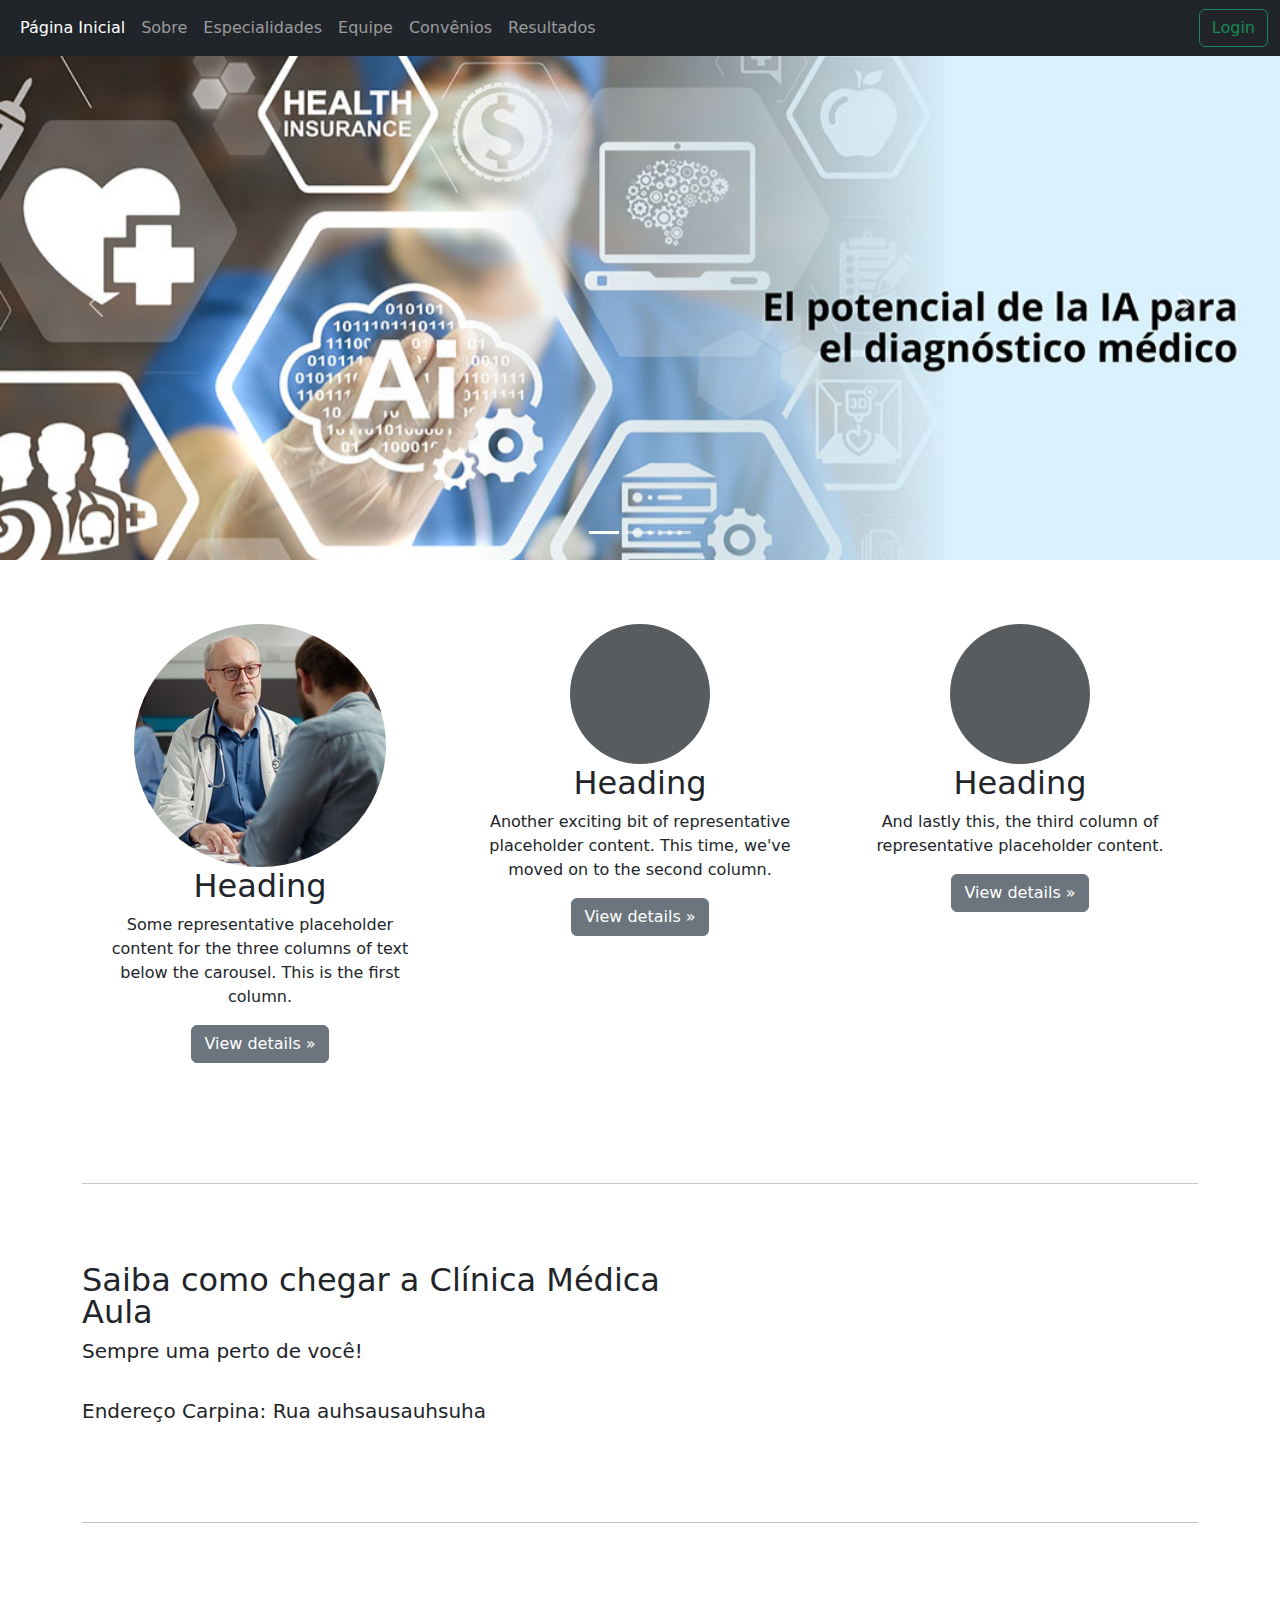
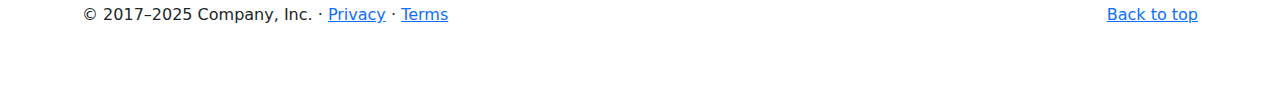
<file: clinica-medica-aula/index.html>
<!DOCTYPE html>
<html lang="pt-br" data-bs-theme="auto">
  <head>
    <meta charset="utf-8" />
    <meta name="viewport" content="width=device-width, initial-scale=1" />
    <meta name="description" content="" />
    <title>:: Clínica Médica Aula ::</title>
    <script src="./assets/js/color-modes.js"></script>
    <link href="./assets/dist/css/bootstrap.min.css" rel="stylesheet" />
    <meta name="theme-color" content="#712cf9" />
    <link href="./assets/css/carousel.css" rel="stylesheet" />
  </head>
  <body>
    <header data-bs-theme="dark">
      <nav class="navbar navbar-expand-md navbar-dark fixed-top bg-dark">
        <div class="container-fluid">
          <button
            class="navbar-toggler"
            type="button"
            data-bs-toggle="collapse"
            data-bs-target="#navbarCollapse"
            aria-controls="navbarCollapse"
            aria-expanded="false"
            aria-label="Toggle navigation"
          >
            <span class="navbar-toggler-icon"></span>
          </button>
          <div class="collapse navbar-collapse" id="navbarCollapse">
            <ul class="navbar-nav me-auto mb-2 mb-md-0">
              <li class="nav-item"><a class="nav-link active" aria-current="page" href="index.html">Página Inicial</a></li>
              <li class="nav-item"><a class="nav-link" href="sobre.html">Sobre</a></li>
              <li class="nav-item"><a class="nav-link" href="servicos.html">Especialidades</a></li>
              <li class="nav-item"><a class="nav-link" href="medicos.html">Equipe</a></li>
              <li class="nav-item"><a class="nav-link" href="convenios.html">Convênios</a></li>
              <li class="nav-item"><a class="nav-link" href="resultados.html">Resultados</a></li>
                </ul>
            <form class="d-flex" role="search">
              <a href="login.html" class="btn btn-outline-success">
                Login
              </a>
            </form>
          </div>
        </div>
      </nav>
    </header>
    <main>
      <div id="myCarousel" class="carousel slide mb-6" data-bs-ride="carousel">
        <div class="carousel-indicators">
          <button
            type="button"
            data-bs-target="#myCarousel"
            data-bs-slide-to="0"
            class="active"
            aria-current="true"
            aria-label="Slide 1"
          ></button>
          <button
            type="button"
            data-bs-target="#myCarousel"
            data-bs-slide-to="1"
            aria-label="Slide 2"
          ></button>
          <button
            type="button"
            data-bs-target="#myCarousel"
            data-bs-slide-to="2"
            aria-label="Slide 3"
          ></button>
        </div>
        <div class="carousel-inner">
          <div class="carousel-item active">
            <img src="./assets/img/slide1.jpg" class="d-block w-100" style="opacity: 1;" />
          </div>
          <div class="carousel-item">
            <svg
              aria-hidden="true"
              class="bd-placeholder-img"
              height="100%"
              preserveAspectRatio="xMidYMid slice"
              width="100%"
              xmlns="http://www.w3.org/2000/svg"
            >
              <rect
                width="100%"
                height="100%"
                fill="var(--bs-secondary-color)"
              ></rect>
            </svg>
            <div class="container">
              <div class="carousel-caption">
                <h1>Another example headline.</h1>
                <p>
                  Some representative placeholder content for the second slide
                  of the carousel.
                </p>
                <p><a class="btn btn-lg btn-primary" href="#">Learn more</a></p>
              </div>
            </div>
          </div>
          <div class="carousel-item">
            <svg
              aria-hidden="true"
              class="bd-placeholder-img"
              height="100%"
              preserveAspectRatio="xMidYMid slice"
              width="100%"
              xmlns="http://www.w3.org/2000/svg"
            >
              <rect
                width="100%"
                height="100%"
                fill="var(--bs-secondary-color)"
              ></rect>
            </svg>
            <div class="container">
              <div class="carousel-caption text-end">
                <h1>One more for good measure.</h1>
                <p>
                  Some representative placeholder content for the third slide of
                  this carousel.
                </p>
                <p>
                  <a class="btn btn-lg btn-primary" href="#">Browse gallery</a>
                </p>
              </div>
            </div>
          </div>
        </div>
        <button
          class="carousel-control-prev"
          type="button"
          data-bs-target="#myCarousel"
          data-bs-slide="prev"
        >
          <span class="carousel-control-prev-icon" aria-hidden="true"></span>
          <span class="visually-hidden">Previous</span>
        </button>
        <button
          class="carousel-control-next"
          type="button"
          data-bs-target="#myCarousel"
          data-bs-slide="next"
        >
          <span class="carousel-control-next-icon" aria-hidden="true"></span>
          <span class="visually-hidden">Next</span>
        </button>
      </div>
      <div class="container marketing">
        <div class="row">
          <div class="col-lg-4">
            <img src="./assets/img/1.jpg" class=" rounded-circle" />
            <h2 class="fw-normal">Heading</h2>
            <p>
              Some representative placeholder content for the three columns of
              text below the carousel. This is the first column.
            </p>
            <p>
              <a class="btn btn-secondary" href="#">View details &raquo;</a>
            </p>
          </div>
          <div class="col-lg-4">
            <svg
              aria-label="Placeholder"
              class="bd-placeholder-img rounded-circle"
              height="140"
              preserveAspectRatio="xMidYMid slice"
              role="img"
              width="140"
              xmlns="http://www.w3.org/2000/svg"
            >
              <title>Placeholder</title>
              <rect
                width="100%"
                height="100%"
                fill="var(--bs-secondary-color)"
              ></rect>
            </svg>
            <h2 class="fw-normal">Heading</h2>
            <p>
              Another exciting bit of representative placeholder content. This
              time, we've moved on to the second column.
            </p>
            <p>
              <a class="btn btn-secondary" href="#">View details &raquo;</a>
            </p>
          </div>
          <div class="col-lg-4">
            <svg
              aria-label="Placeholder"
              class="bd-placeholder-img rounded-circle"
              height="140"
              preserveAspectRatio="xMidYMid slice"
              role="img"
              width="140"
              xmlns="http://www.w3.org/2000/svg"
            >
              <title>Placeholder</title>
              <rect
                width="100%"
                height="100%"
                fill="var(--bs-secondary-color)"
              ></rect>
            </svg>
            <h2 class="fw-normal">Heading</h2>
            <p>
              And lastly this, the third column of representative placeholder
              content.
            </p>
            <p>
              <a class="btn btn-secondary" href="#">View details &raquo;</a>
            </p>
          </div>
        </div>
        <hr class="featurette-divider" />
        <div class="row featurette">
          <div class="col-md-7">
            <h2 class="lh-1">
              Saiba como chegar a Clínica Médica Aula
            </h2>
            <p class="lead">
              Sempre uma perto de você!<br><br>
              Endereço Carpina:
                Rua auhsausauhsuha
            </p>
          </div>
          <div class="col-md-5">
            <iframe src="https://www.google.com/maps/embed?pb=!1m18!1m12!1m3!1d3952.526314213381!2d-35.25619122408242!3d-7.839850777896441!2m3!1f0!2f0!3f0!3m2!1i1024!2i768!4f13.1!3m3!1m2!1s0x7aba0314f22dc03%3A0x54797661cad94902!2sEscola%20T%C3%A9cnica%20Estadual%20Maria%20Eduarda%20Ramos%20de%20Barros!5e0!3m2!1spt-BR!2sbr!4v1750517149520!5m2!1spt-BR!2sbr" width="200" height="300" style="border:0;" allowfullscreen="" loading="lazy" 
            class="bd-placeholder-img bd-placeholder-img-lg featurette-image img-fluid mx-auto w-100" referrerpolicy="no-referrer-when-downgrade"></iframe>
          </div>
        </div>
        <hr class="featurette-divider" />
        <!-- /END THE FEATURETTES -->
      </div>
      <footer class="container">
        <p class="float-end"><a href="#">Back to top</a></p>
        <p>
          &copy; 2017–2025 Company, Inc. &middot;
          <a href="#">Privacy</a> &middot; <a href="#">Terms</a>
        </p>
      </footer>
    </main>
    <script
      src="./assets/dist/js/bootstrap.bundle.min.js"
      class="astro-vvvwv3sm"
    ></script>
  </body>
</html>
</file>
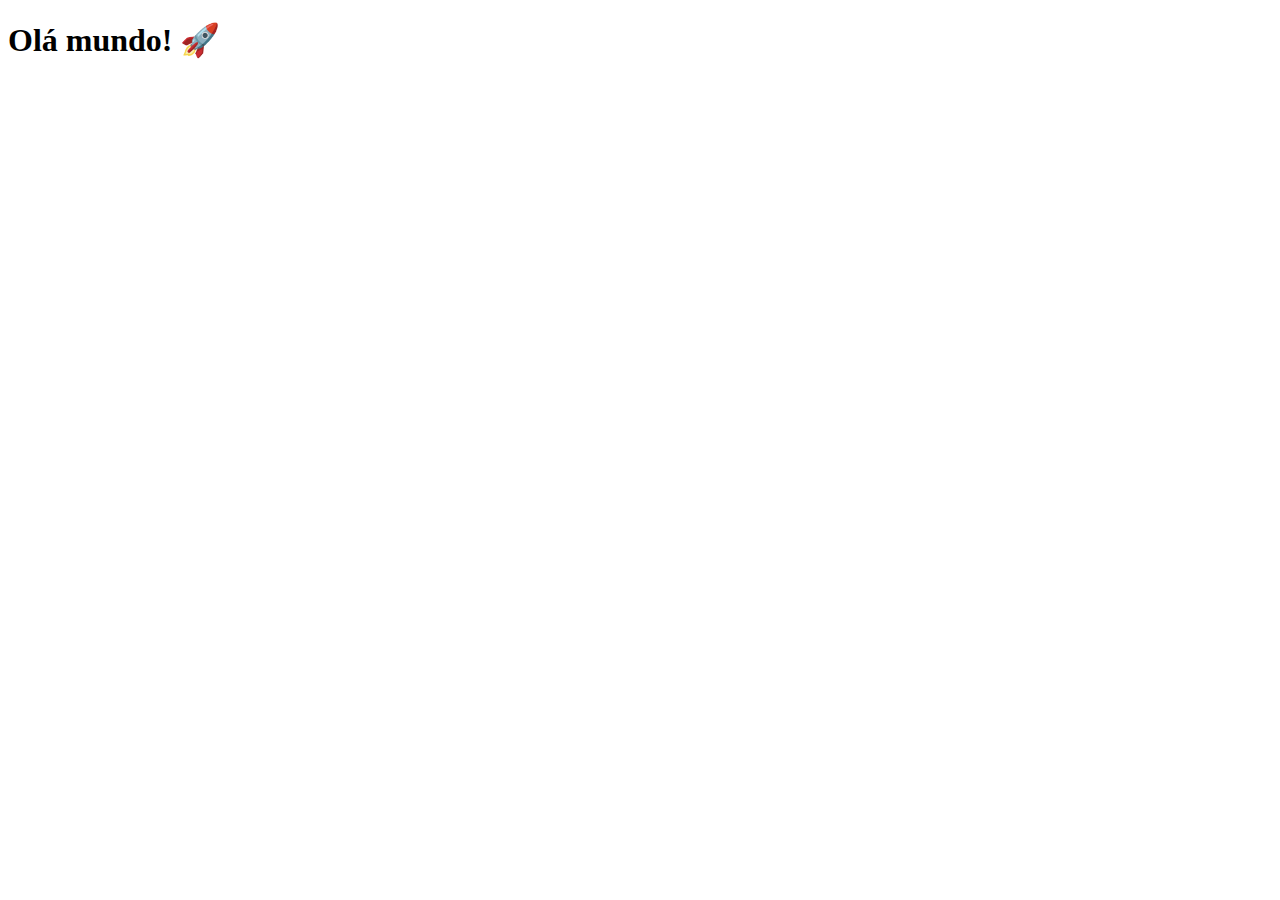
<file: html/index.html>
<!DOCTYPE html>
<html lang="en">
<head>
    <meta charset="UTF-8">
    <meta name="viewport" content="width=device-width, initial-scale=1.0">
    <title>Document</title>
</head>
<body>
   <h1>Olá mundo! &#x1F680</h1>
</body>
</html>
</file>
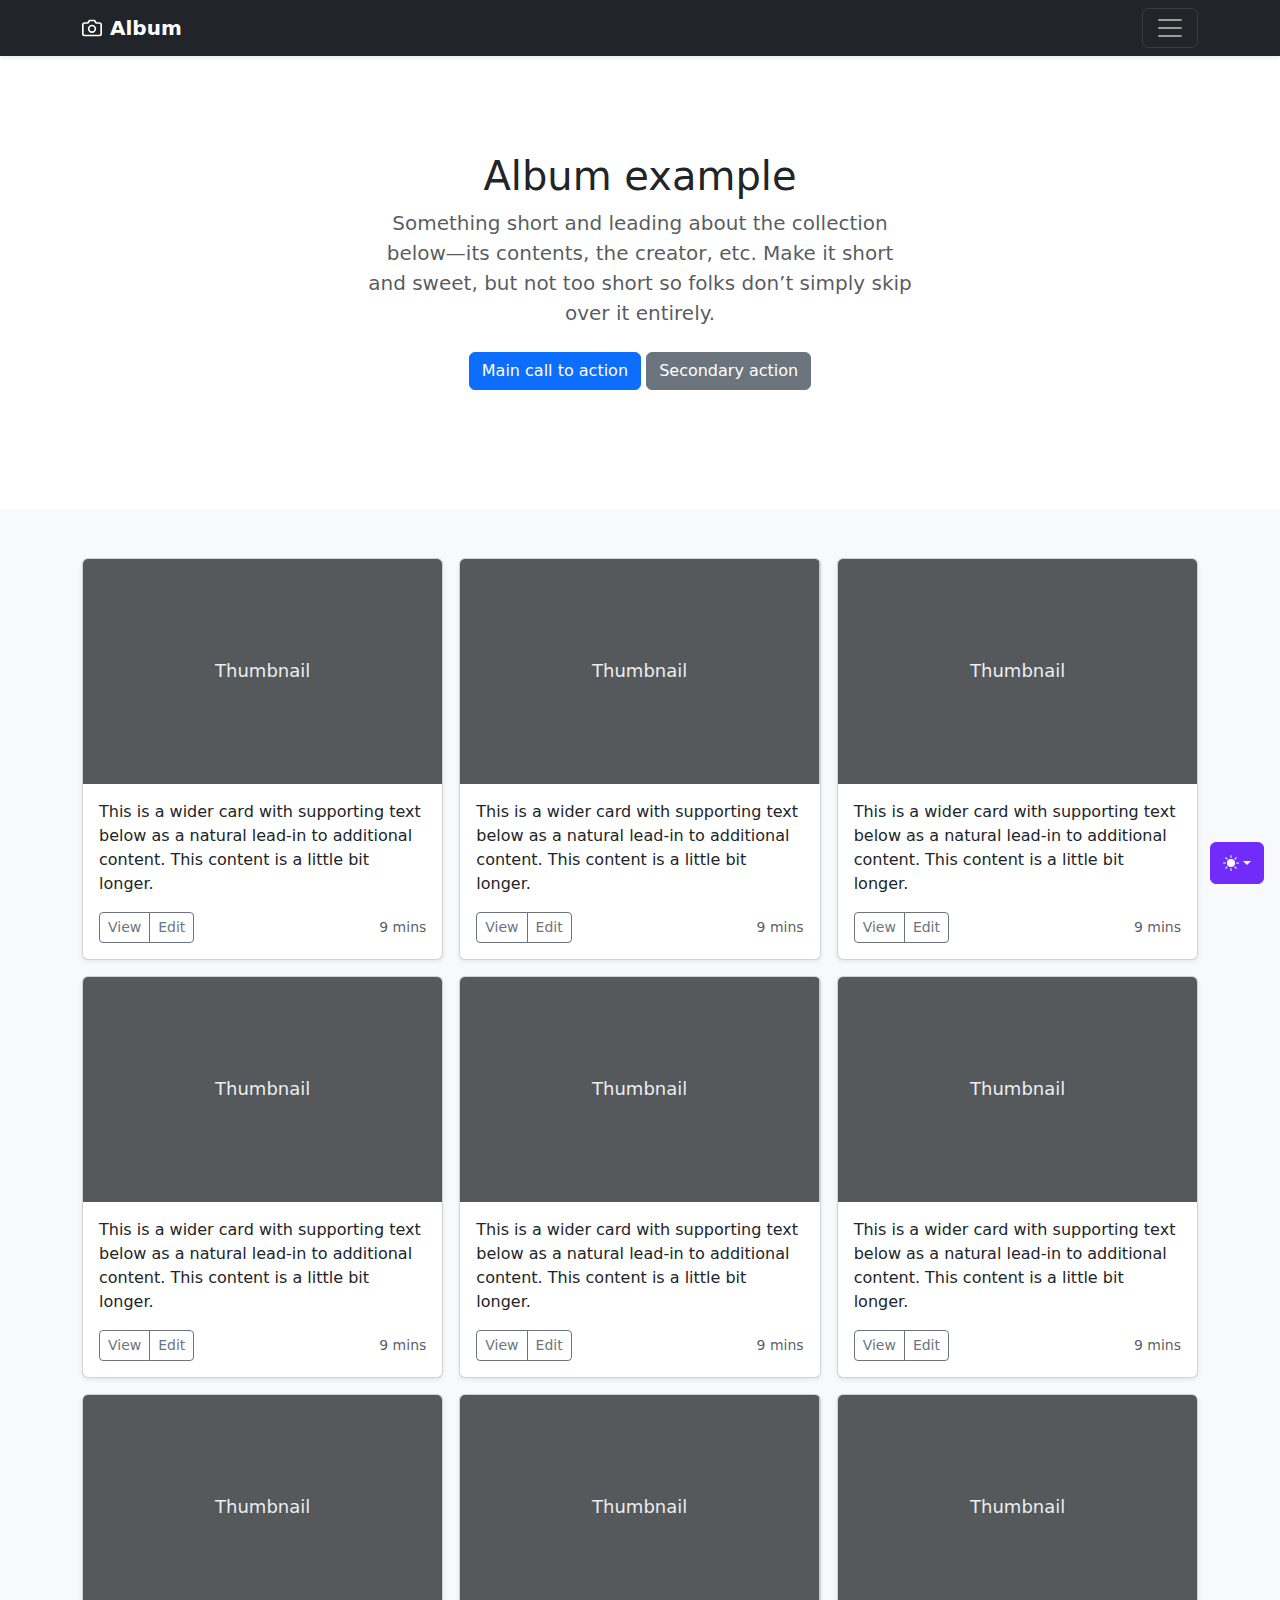
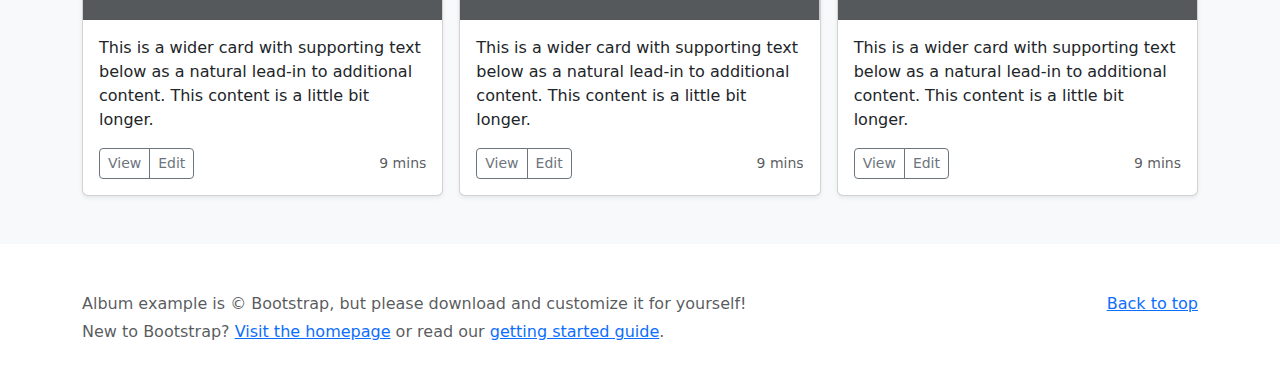
<file: clinica-medica-aula/album/index.html>
<!DOCTYPE html><html lang="en" data-bs-theme="auto"> <head><meta charset="utf-8"><meta name="viewport" content="width=device-width, initial-scale=1"><meta name="description" content=""><meta name="author" content="Mark Otto, Jacob Thornton, and Bootstrap contributors"><meta name="generator" content="Astro v5.9.2"><title>Album example · Bootstrap v5.3</title><link rel="canonical" href="https://getbootstrap.com/docs/5.3/examples/album/"><script src="../assets/js/color-modes.js"></script><link href="../assets/dist/css/bootstrap.min.css" rel="stylesheet"><meta name="theme-color" content="#712cf9"><style>.bd-placeholder-img{font-size:1.125rem;text-anchor:middle;-webkit-user-select:none;-moz-user-select:none;user-select:none}@media (min-width: 768px){.bd-placeholder-img-lg{font-size:3.5rem}}.b-example-divider{width:100%;height:3rem;background-color:#0000001a;border:solid rgba(0,0,0,.15);border-width:1px 0;box-shadow:inset 0 .5em 1.5em #0000001a,inset 0 .125em .5em #00000026}.b-example-vr{flex-shrink:0;width:1.5rem;height:100vh}.bi{vertical-align:-.125em;fill:currentColor}.nav-scroller{position:relative;z-index:2;height:2.75rem;overflow-y:hidden}.nav-scroller .nav{display:flex;flex-wrap:nowrap;padding-bottom:1rem;margin-top:-1px;overflow-x:auto;text-align:center;white-space:nowrap;-webkit-overflow-scrolling:touch}.btn-bd-primary{--bd-violet-bg: #712cf9;--bd-violet-rgb: 112.520718, 44.062154, 249.437846;--bs-btn-font-weight: 600;--bs-btn-color: var(--bs-white);--bs-btn-bg: var(--bd-violet-bg);--bs-btn-border-color: var(--bd-violet-bg);--bs-btn-hover-color: var(--bs-white);--bs-btn-hover-bg: #6528e0;--bs-btn-hover-border-color: #6528e0;--bs-btn-focus-shadow-rgb: var(--bd-violet-rgb);--bs-btn-active-color: var(--bs-btn-hover-color);--bs-btn-active-bg: #5a23c8;--bs-btn-active-border-color: #5a23c8}.bd-mode-toggle{z-index:1500}.bd-mode-toggle .bi{width:1em;height:1em}.bd-mode-toggle .dropdown-menu .active .bi{display:block!important}
</style></head> <body> <svg xmlns="http://www.w3.org/2000/svg" class="d-none"> <symbol id="check2" viewBox="0 0 16 16"> <path d="M13.854 3.646a.5.5 0 0 1 0 .708l-7 7a.5.5 0 0 1-.708 0l-3.5-3.5a.5.5 0 1 1 .708-.708L6.5 10.293l6.646-6.647a.5.5 0 0 1 .708 0z"></path> </symbol> <symbol id="circle-half" viewBox="0 0 16 16"> <path d="M8 15A7 7 0 1 0 8 1v14zm0 1A8 8 0 1 1 8 0a8 8 0 0 1 0 16z"></path> </symbol> <symbol id="moon-stars-fill" viewBox="0 0 16 16"> <path d="M6 .278a.768.768 0 0 1 .08.858 7.208 7.208 0 0 0-.878 3.46c0 4.021 3.278 7.277 7.318 7.277.527 0 1.04-.055 1.533-.16a.787.787 0 0 1 .81.316.733.733 0 0 1-.031.893A8.349 8.349 0 0 1 8.344 16C3.734 16 0 12.286 0 7.71 0 4.266 2.114 1.312 5.124.06A.752.752 0 0 1 6 .278z"></path> <path d="M10.794 3.148a.217.217 0 0 1 .412 0l.387 1.162c.173.518.579.924 1.097 1.097l1.162.387a.217.217 0 0 1 0 .412l-1.162.387a1.734 1.734 0 0 0-1.097 1.097l-.387 1.162a.217.217 0 0 1-.412 0l-.387-1.162A1.734 1.734 0 0 0 9.31 6.593l-1.162-.387a.217.217 0 0 1 0-.412l1.162-.387a1.734 1.734 0 0 0 1.097-1.097l.387-1.162zM13.863.099a.145.145 0 0 1 .274 0l.258.774c.115.346.386.617.732.732l.774.258a.145.145 0 0 1 0 .274l-.774.258a1.156 1.156 0 0 0-.732.732l-.258.774a.145.145 0 0 1-.274 0l-.258-.774a1.156 1.156 0 0 0-.732-.732l-.774-.258a.145.145 0 0 1 0-.274l.774-.258c.346-.115.617-.386.732-.732L13.863.1z"></path> </symbol> <symbol id="sun-fill" viewBox="0 0 16 16"> <path d="M8 12a4 4 0 1 0 0-8 4 4 0 0 0 0 8zM8 0a.5.5 0 0 1 .5.5v2a.5.5 0 0 1-1 0v-2A.5.5 0 0 1 8 0zm0 13a.5.5 0 0 1 .5.5v2a.5.5 0 0 1-1 0v-2A.5.5 0 0 1 8 13zm8-5a.5.5 0 0 1-.5.5h-2a.5.5 0 0 1 0-1h2a.5.5 0 0 1 .5.5zM3 8a.5.5 0 0 1-.5.5h-2a.5.5 0 0 1 0-1h2A.5.5 0 0 1 3 8zm10.657-5.657a.5.5 0 0 1 0 .707l-1.414 1.415a.5.5 0 1 1-.707-.708l1.414-1.414a.5.5 0 0 1 .707 0zm-9.193 9.193a.5.5 0 0 1 0 .707L3.05 13.657a.5.5 0 0 1-.707-.707l1.414-1.414a.5.5 0 0 1 .707 0zm9.193 2.121a.5.5 0 0 1-.707 0l-1.414-1.414a.5.5 0 0 1 .707-.707l1.414 1.414a.5.5 0 0 1 0 .707zM4.464 4.465a.5.5 0 0 1-.707 0L2.343 3.05a.5.5 0 1 1 .707-.707l1.414 1.414a.5.5 0 0 1 0 .708z"></path> </symbol> </svg> <div class="dropdown position-fixed bottom-0 end-0 mb-3 me-3 bd-mode-toggle"> <button class="btn btn-bd-primary py-2 dropdown-toggle d-flex align-items-center" id="bd-theme" type="button" aria-expanded="false" data-bs-toggle="dropdown" aria-label="Toggle theme (auto)"> <svg class="bi my-1 theme-icon-active" aria-hidden="true"><use href="#circle-half"></use></svg> <span class="visually-hidden" id="bd-theme-text">Toggle theme</span> </button> <ul class="dropdown-menu dropdown-menu-end shadow" aria-labelledby="bd-theme-text"> <li> <button type="button" class="dropdown-item d-flex align-items-center" data-bs-theme-value="light" aria-pressed="false"> <svg class="bi me-2 opacity-50" aria-hidden="true"><use href="#sun-fill"></use></svg>
Light
<svg class="bi ms-auto d-none" aria-hidden="true"><use href="#check2"></use></svg> </button> </li> <li> <button type="button" class="dropdown-item d-flex align-items-center" data-bs-theme-value="dark" aria-pressed="false"> <svg class="bi me-2 opacity-50" aria-hidden="true"><use href="#moon-stars-fill"></use></svg>
Dark
<svg class="bi ms-auto d-none" aria-hidden="true"><use href="#check2"></use></svg> </button> </li> <li> <button type="button" class="dropdown-item d-flex align-items-center active" data-bs-theme-value="auto" aria-pressed="true"> <svg class="bi me-2 opacity-50" aria-hidden="true"><use href="#circle-half"></use></svg>
Auto
<svg class="bi ms-auto d-none" aria-hidden="true"><use href="#check2"></use></svg> </button> </li> </ul> </div>  <header data-bs-theme="dark"> <div class="collapse text-bg-dark" id="navbarHeader"> <div class="container"> <div class="row"> <div class="col-sm-8 col-md-7 py-4"> <h4>About</h4> <p class="text-body-secondary">Add some information about the album below, the author, or any other background context. Make it a few sentences long so folks can pick up some informative tidbits. Then, link them off to some social networking sites or contact information.</p> </div> <div class="col-sm-4 offset-md-1 py-4"> <h4>Contact</h4> <ul class="list-unstyled"> <li><a href="#" class="text-white">Follow on X</a></li> <li><a href="#" class="text-white">Like on Facebook</a></li> <li><a href="#" class="text-white">Email me</a></li> </ul> </div> </div> </div> </div> <div class="navbar navbar-dark bg-dark shadow-sm"> <div class="container"> <a href="#" class="navbar-brand d-flex align-items-center"> <svg xmlns="http://www.w3.org/2000/svg" width="20" height="20" fill="none" stroke="currentColor" stroke-linecap="round" stroke-linejoin="round" stroke-width="2" aria-hidden="true" class="me-2" viewBox="0 0 24 24"><path d="M23 19a2 2 0 0 1-2 2H3a2 2 0 0 1-2-2V8a2 2 0 0 1 2-2h4l2-3h6l2 3h4a2 2 0 0 1 2 2z"></path><circle cx="12" cy="13" r="4"></circle></svg> <strong>Album</strong> </a> <button class="navbar-toggler" type="button" data-bs-toggle="collapse" data-bs-target="#navbarHeader" aria-controls="navbarHeader" aria-expanded="false" aria-label="Toggle navigation"> <span class="navbar-toggler-icon"></span> </button> </div> </div> </header> <main> <section class="py-5 text-center container"> <div class="row py-lg-5"> <div class="col-lg-6 col-md-8 mx-auto"> <h1 class="fw-light">Album example</h1> <p class="lead text-body-secondary">Something short and leading about the collection below—its contents, the creator, etc. Make it short and sweet, but not too short so folks don’t simply skip over it entirely.</p> <p> <a href="#" class="btn btn-primary my-2">Main call to action</a> <a href="#" class="btn btn-secondary my-2">Secondary action</a> </p> </div> </div> </section> <div class="album py-5 bg-body-tertiary"> <div class="container"> <div class="row row-cols-1 row-cols-sm-2 row-cols-md-3 g-3"> <div class="col"> <div class="card shadow-sm"> <svg aria-label="Placeholder: Thumbnail" class="bd-placeholder-img card-img-top" height="225" preserveAspectRatio="xMidYMid slice" role="img" width="100%" xmlns="http://www.w3.org/2000/svg"><title>Placeholder</title><rect width="100%" height="100%" fill="#55595c"></rect><text x="50%" y="50%" fill="#eceeef" dy=".3em">Thumbnail</text></svg> <div class="card-body"> <p class="card-text">This is a wider card with supporting text below as a natural lead-in to additional content. This content is a little bit longer.</p> <div class="d-flex justify-content-between align-items-center"> <div class="btn-group"> <button type="button" class="btn btn-sm btn-outline-secondary">View</button> <button type="button" class="btn btn-sm btn-outline-secondary">Edit</button> </div> <small class="text-body-secondary">9 mins</small> </div> </div> </div> </div> <div class="col"> <div class="card shadow-sm"> <svg aria-label="Placeholder: Thumbnail" class="bd-placeholder-img card-img-top" height="225" preserveAspectRatio="xMidYMid slice" role="img" width="100%" xmlns="http://www.w3.org/2000/svg"><title>Placeholder</title><rect width="100%" height="100%" fill="#55595c"></rect><text x="50%" y="50%" fill="#eceeef" dy=".3em">Thumbnail</text></svg> <div class="card-body"> <p class="card-text">This is a wider card with supporting text below as a natural lead-in to additional content. This content is a little bit longer.</p> <div class="d-flex justify-content-between align-items-center"> <div class="btn-group"> <button type="button" class="btn btn-sm btn-outline-secondary">View</button> <button type="button" class="btn btn-sm btn-outline-secondary">Edit</button> </div> <small class="text-body-secondary">9 mins</small> </div> </div> </div> </div> <div class="col"> <div class="card shadow-sm"> <svg aria-label="Placeholder: Thumbnail" class="bd-placeholder-img card-img-top" height="225" preserveAspectRatio="xMidYMid slice" role="img" width="100%" xmlns="http://www.w3.org/2000/svg"><title>Placeholder</title><rect width="100%" height="100%" fill="#55595c"></rect><text x="50%" y="50%" fill="#eceeef" dy=".3em">Thumbnail</text></svg> <div class="card-body"> <p class="card-text">This is a wider card with supporting text below as a natural lead-in to additional content. This content is a little bit longer.</p> <div class="d-flex justify-content-between align-items-center"> <div class="btn-group"> <button type="button" class="btn btn-sm btn-outline-secondary">View</button> <button type="button" class="btn btn-sm btn-outline-secondary">Edit</button> </div> <small class="text-body-secondary">9 mins</small> </div> </div> </div> </div> <div class="col"> <div class="card shadow-sm"> <svg aria-label="Placeholder: Thumbnail" class="bd-placeholder-img card-img-top" height="225" preserveAspectRatio="xMidYMid slice" role="img" width="100%" xmlns="http://www.w3.org/2000/svg"><title>Placeholder</title><rect width="100%" height="100%" fill="#55595c"></rect><text x="50%" y="50%" fill="#eceeef" dy=".3em">Thumbnail</text></svg> <div class="card-body"> <p class="card-text">This is a wider card with supporting text below as a natural lead-in to additional content. This content is a little bit longer.</p> <div class="d-flex justify-content-between align-items-center"> <div class="btn-group"> <button type="button" class="btn btn-sm btn-outline-secondary">View</button> <button type="button" class="btn btn-sm btn-outline-secondary">Edit</button> </div> <small class="text-body-secondary">9 mins</small> </div> </div> </div> </div> <div class="col"> <div class="card shadow-sm"> <svg aria-label="Placeholder: Thumbnail" class="bd-placeholder-img card-img-top" height="225" preserveAspectRatio="xMidYMid slice" role="img" width="100%" xmlns="http://www.w3.org/2000/svg"><title>Placeholder</title><rect width="100%" height="100%" fill="#55595c"></rect><text x="50%" y="50%" fill="#eceeef" dy=".3em">Thumbnail</text></svg> <div class="card-body"> <p class="card-text">This is a wider card with supporting text below as a natural lead-in to additional content. This content is a little bit longer.</p> <div class="d-flex justify-content-between align-items-center"> <div class="btn-group"> <button type="button" class="btn btn-sm btn-outline-secondary">View</button> <button type="button" class="btn btn-sm btn-outline-secondary">Edit</button> </div> <small class="text-body-secondary">9 mins</small> </div> </div> </div> </div> <div class="col"> <div class="card shadow-sm"> <svg aria-label="Placeholder: Thumbnail" class="bd-placeholder-img card-img-top" height="225" preserveAspectRatio="xMidYMid slice" role="img" width="100%" xmlns="http://www.w3.org/2000/svg"><title>Placeholder</title><rect width="100%" height="100%" fill="#55595c"></rect><text x="50%" y="50%" fill="#eceeef" dy=".3em">Thumbnail</text></svg> <div class="card-body"> <p class="card-text">This is a wider card with supporting text below as a natural lead-in to additional content. This content is a little bit longer.</p> <div class="d-flex justify-content-between align-items-center"> <div class="btn-group"> <button type="button" class="btn btn-sm btn-outline-secondary">View</button> <button type="button" class="btn btn-sm btn-outline-secondary">Edit</button> </div> <small class="text-body-secondary">9 mins</small> </div> </div> </div> </div> <div class="col"> <div class="card shadow-sm"> <svg aria-label="Placeholder: Thumbnail" class="bd-placeholder-img card-img-top" height="225" preserveAspectRatio="xMidYMid slice" role="img" width="100%" xmlns="http://www.w3.org/2000/svg"><title>Placeholder</title><rect width="100%" height="100%" fill="#55595c"></rect><text x="50%" y="50%" fill="#eceeef" dy=".3em">Thumbnail</text></svg> <div class="card-body"> <p class="card-text">This is a wider card with supporting text below as a natural lead-in to additional content. This content is a little bit longer.</p> <div class="d-flex justify-content-between align-items-center"> <div class="btn-group"> <button type="button" class="btn btn-sm btn-outline-secondary">View</button> <button type="button" class="btn btn-sm btn-outline-secondary">Edit</button> </div> <small class="text-body-secondary">9 mins</small> </div> </div> </div> </div> <div class="col"> <div class="card shadow-sm"> <svg aria-label="Placeholder: Thumbnail" class="bd-placeholder-img card-img-top" height="225" preserveAspectRatio="xMidYMid slice" role="img" width="100%" xmlns="http://www.w3.org/2000/svg"><title>Placeholder</title><rect width="100%" height="100%" fill="#55595c"></rect><text x="50%" y="50%" fill="#eceeef" dy=".3em">Thumbnail</text></svg> <div class="card-body"> <p class="card-text">This is a wider card with supporting text below as a natural lead-in to additional content. This content is a little bit longer.</p> <div class="d-flex justify-content-between align-items-center"> <div class="btn-group"> <button type="button" class="btn btn-sm btn-outline-secondary">View</button> <button type="button" class="btn btn-sm btn-outline-secondary">Edit</button> </div> <small class="text-body-secondary">9 mins</small> </div> </div> </div> </div> <div class="col"> <div class="card shadow-sm"> <svg aria-label="Placeholder: Thumbnail" class="bd-placeholder-img card-img-top" height="225" preserveAspectRatio="xMidYMid slice" role="img" width="100%" xmlns="http://www.w3.org/2000/svg"><title>Placeholder</title><rect width="100%" height="100%" fill="#55595c"></rect><text x="50%" y="50%" fill="#eceeef" dy=".3em">Thumbnail</text></svg> <div class="card-body"> <p class="card-text">This is a wider card with supporting text below as a natural lead-in to additional content. This content is a little bit longer.</p> <div class="d-flex justify-content-between align-items-center"> <div class="btn-group"> <button type="button" class="btn btn-sm btn-outline-secondary">View</button> <button type="button" class="btn btn-sm btn-outline-secondary">Edit</button> </div> <small class="text-body-secondary">9 mins</small> </div> </div> </div> </div> </div> </div> </div> </main> <footer class="text-body-secondary py-5"> <div class="container"> <p class="float-end mb-1"> <a href="#">Back to top</a> </p> <p class="mb-1">Album example is &copy; Bootstrap, but please download and customize it for yourself!</p> <p class="mb-0">New to Bootstrap? <a href="/">Visit the homepage</a> or read our <a href="../getting-started/introduction">getting started guide</a>.</p> </div> </footer>   <script src="../assets/dist/js/bootstrap.bundle.min.js" class="astro-vvvwv3sm"></script>  </body> </html>
</file>
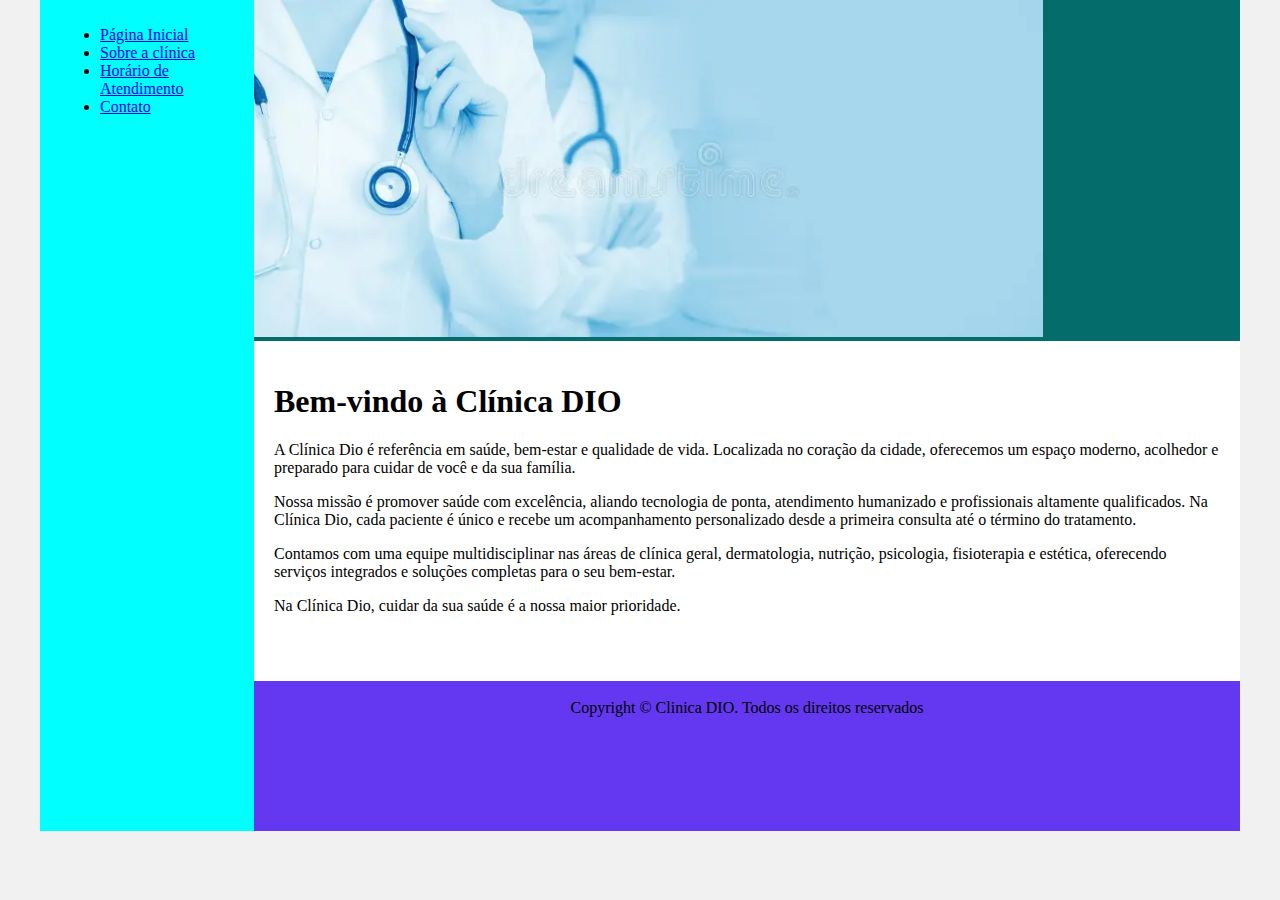
<file: html/desafio-clinica/index.html>
<!DOCTYPE html>
<html lang="en">
<head>
    <meta charset="UTF-8">
    <meta http-equiv="X-UA-Compatible" content="IE=edge">
    <meta name="viewport" content="width=device-width, initial-scale=1.0">
    <title>Template - Utilizar como modelo</title>
    <link rel="stylesheet" href="css-clinica.css">
</head>
<body>
    <div class="wrapper">
        <div class="menu">
            <!-- Aqui vai o seu menu -->
            <ul>
                <li><a href="index.html">Página Inicial</a></li>
                <li><a href="sobre.html">Sobre a clínica</a></li>
                <li><a href="horarios.html">Horário de Atendimento</a></li>
                <li><a href="contato.html">Contato</a></li>
            </ul>
        </div>

        <div class="main">
            <div class="header">
                <!-- Aqui vai o seu header -->
                <img src="header.webp" alt="" width="80%" height="auto">
            </div>
    
            <div class="content" style="text-justify: center;">
                <h1>Bem-vindo à Clínica DIO</h1>
                <p>A Clínica Dio é referência em saúde, bem-estar e qualidade de vida. Localizada no coração da cidade, oferecemos um espaço moderno, acolhedor e preparado para cuidar de você e da sua família.

                <p>Nossa missão é promover saúde com excelência, aliando tecnologia de ponta, atendimento humanizado e profissionais altamente qualificados. Na Clínica Dio, cada paciente é único e recebe um acompanhamento personalizado desde a primeira consulta até o término do tratamento.</p>

                <p>Contamos com uma equipe multidisciplinar nas áreas de clínica geral, dermatologia, nutrição, psicologia, fisioterapia e estética, oferecendo serviços integrados e soluções completas para o seu bem-estar.</p>

                <p>Na Clínica Dio, cuidar da sua saúde é a nossa maior prioridade.</p>
            </div>
    
            <div class="footer" align = "center">
                <br>
                Copyright © Clinica DIO. Todos os direitos reservados
            </div>
        </div>
    </div>
</body>
</html>
</file>
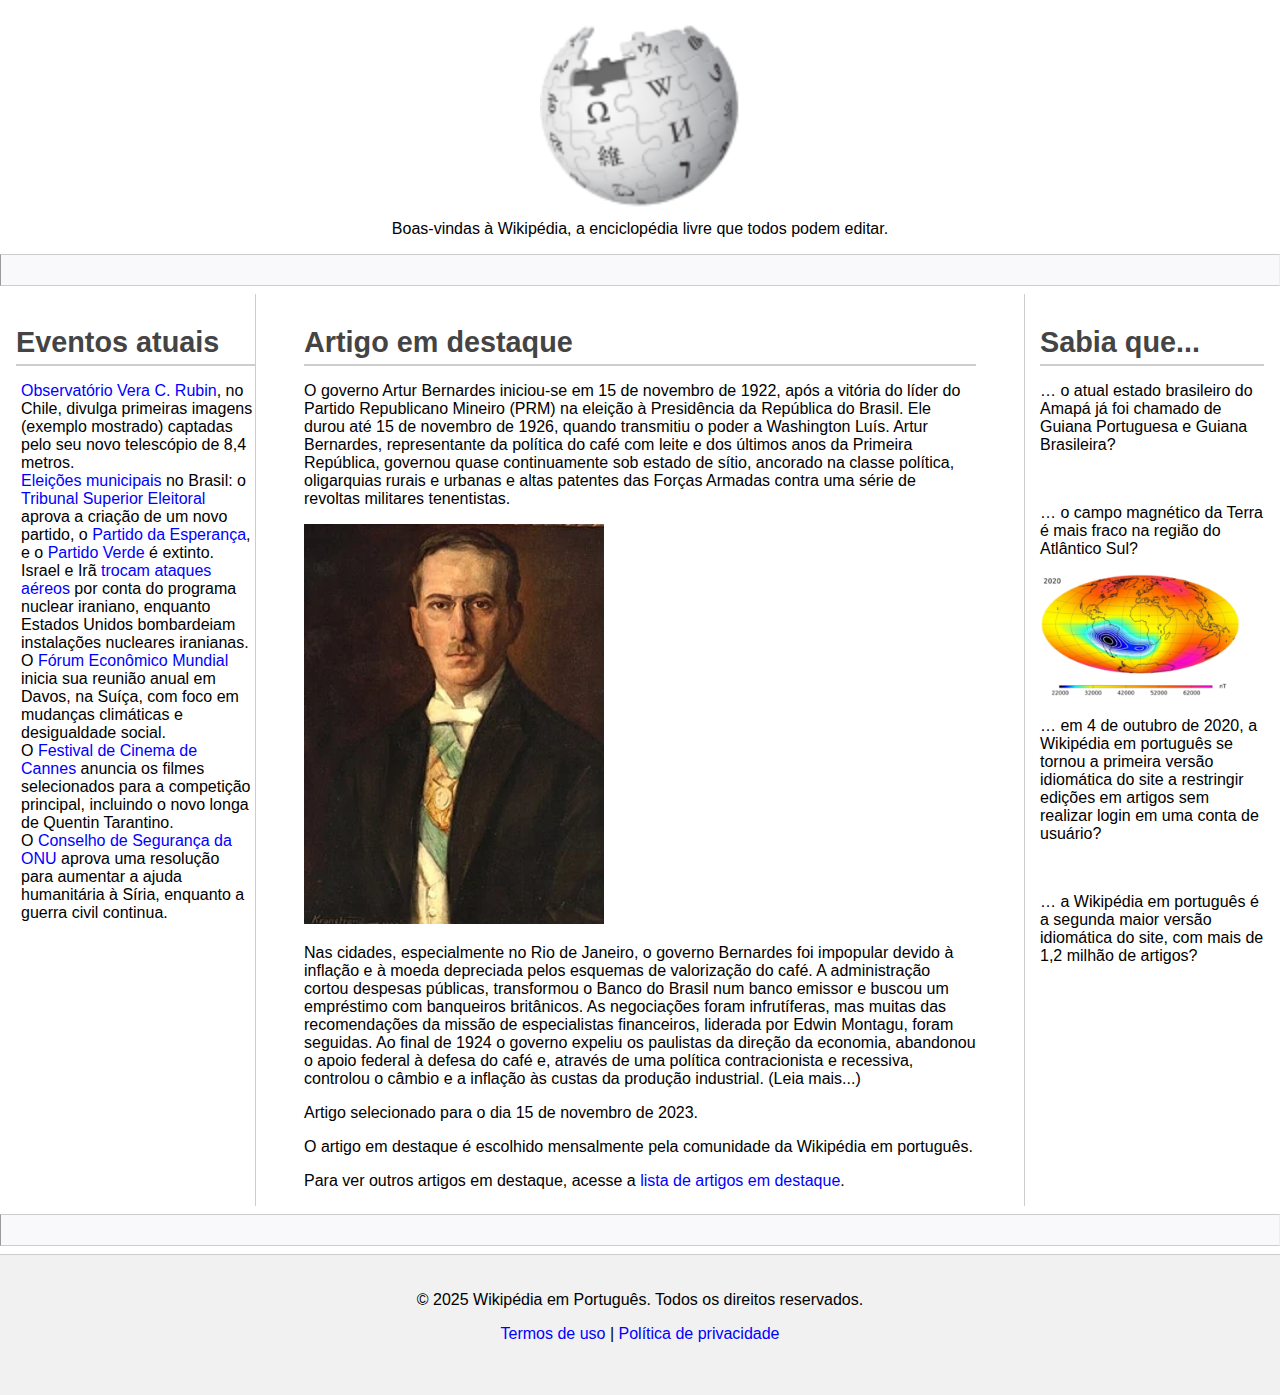
<file: html/desafio-wikipedia/index.html>
<!DOCTYPE html>
<html lang="en">

<head>
    <meta charset="UTF-8">
    <meta name="viewport" content="width=device-width, initial-scale=1.0">
    <link rel="stylesheet" href="assets/style.css">
    <title>Wikipedia</title>
</head>

<body>

    <header>
        <figure>
            <img src="assets/logo.png" width="200" alt="Logo do site">
            <figcaption>Boas-vindas à Wikipédia, a enciclopédia livre que todos podem editar.</figcaption>
        </figure>
    </header>

    <hr class="bar">

    <main>
        <div class="content">

            <aside class="sidebar">
                <h2>Eventos atuais</h2>
                <ul>
                    <li><a href="#">Observatório Vera C. Rubin</a>, no Chile, divulga primeiras imagens (exemplo
                        mostrado)
                        captadas pelo seu novo telescópio de 8,4 metros.</li>
                    <li><a href="#">Eleições municipais</a> no Brasil: o <a href="#">Tribunal Superior Eleitoral</a>
                        aprova
                        a criação de um novo partido, o <a href="#">Partido da Esperança</a>, e o <a href="#">Partido
                            Verde</a> é extinto.</li>
                    <li>Israel e Irã <a href="#">trocam ataques aéreos</a> por conta do programa nuclear iraniano,
                        enquanto
                        Estados Unidos bombardeiam instalações nucleares iranianas.</li>
                    <li>O <a href="#">Fórum Econômico Mundial</a> inicia sua reunião anual em Davos, na Suíça, com foco
                        em
                        mudanças climáticas e desigualdade social.</li>
                    <li>O <a href="#">Festival de Cinema de Cannes</a> anuncia os filmes selecionados para a competição
                        principal, incluindo o novo longa de Quentin Tarantino.</li>
                    <li>O <a href="#">Conselho de Segurança da ONU</a> aprova uma resolução para aumentar a ajuda
                        humanitária à Síria, enquanto a guerra civil continua.</li>
                </ul>
            </aside>

            <section class="main">
                <h2>Artigo em destaque</h2>
                <p>O governo Artur Bernardes iniciou-se em 15 de novembro de 1922, após a vitória do líder do Partido
                    Republicano Mineiro (PRM) na eleição à Presidência da República do Brasil. Ele durou até 15 de
                    novembro
                    de 1926, quando transmitiu o poder a Washington Luís. Artur Bernardes, representante da política do
                    café
                    com leite e dos últimos anos da Primeira República, governou quase continuamente sob estado de
                    sítio,
                    ancorado na classe política, oligarquias rurais e urbanas e altas patentes das Forças Armadas contra
                    uma
                    série de revoltas militares tenentistas.</p>

                <img src="assets/Artur_Bernardes_(pintura).jpg.webp" alt="Artigo em destaque" width="300">
                <p>Nas cidades, especialmente no Rio de Janeiro, o governo Bernardes foi impopular devido à inflação e
                    à
                    moeda depreciada pelos esquemas de valorização do café. A administração cortou despesas públicas,
                    transformou o Banco do Brasil num banco emissor e buscou um empréstimo com banqueiros britânicos. As
                    negociações foram infrutíferas, mas muitas das recomendações da missão de especialistas financeiros,
                    liderada por Edwin Montagu, foram seguidas. Ao final de 1924 o governo expeliu os paulistas da
                    direção
                    da economia, abandonou o apoio federal à defesa do café e, através de uma política contracionista e
                    recessiva, controlou o câmbio e a inflação às custas da produção industrial. (Leia mais...)</p>
                <p>Artigo selecionado para o dia 15 de novembro de 2023.</p>
                <p>O artigo em destaque é escolhido mensalmente pela comunidade da Wikipédia em português.</p>
                <p>Para ver outros artigos em destaque, acesse a <a
                        href="https://pt.wikipedia.org/wiki/Wikipédia:Artigos_em_destaque">lista de artigos em
                        destaque</a>.
                </p>
            </section>

            <nav class="anchors">
                <h2>Sabia que...</h2>
                <p>… o atual estado brasileiro do Amapá já foi chamado de Guiana Portuguesa e Guiana Brasileira?</p>
                <br>
                <p>… o campo magnético da Terra é mais fraco na região do Atlântico Sul?</p>
                <img src="assets/anchors.webp" alt="campomagnetico" width="200">
                <br>
                <p>… em 4 de outubro de 2020, a Wikipédia em português se tornou a primeira versão idiomática do site a
                    restringir edições em artigos sem realizar login em uma conta de usuário?</p>
                <br>
                <p>… a Wikipédia em português é a segunda maior versão idiomática do site, com mais de 1,2 milhão de
                    artigos?</p>
                <br>
                
            </nav>

        </div>
    </main>

    <hr class="bar">

    <footer class="footer">
        <p>&copy; 2025 Wikipédia em Português. Todos os direitos reservados.</p>
        <p><a href="#">Termos de uso</a> | <a href="#">Política de privacidade</a></p>
    </footer>

</body>

</html>
</file>
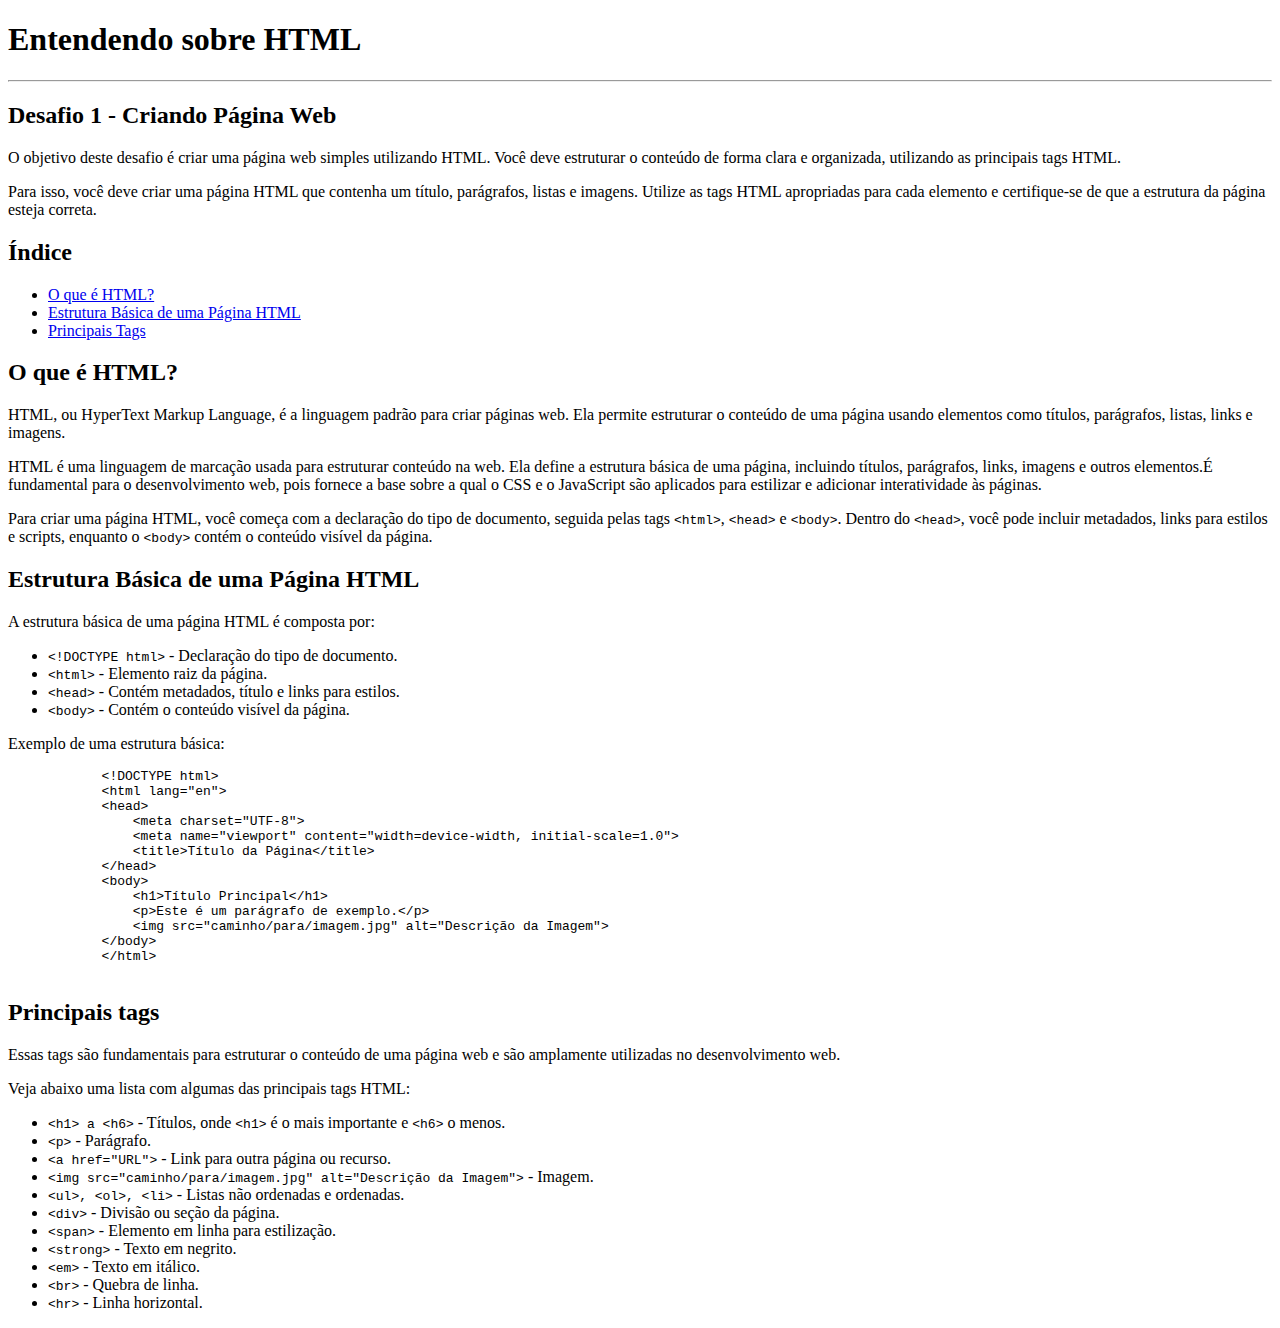
<file: html/desafio1.html>
<!DOCTYPE html>
<html lang="en">
<head>
    <meta charset="UTF-8">
    <meta name="viewport" content="width=device-width, initial-scale=1.0">
    <title>Desafio 1- Criando Página Web</title>
</head>
<body>
    <div>
        <h1>Entendendo sobre HTML</h1><hr>
    </div>
    <div>
        <h2>Desafio 1 - Criando Página Web</h2>
        <p>O objetivo deste desafio é criar uma página web simples utilizando HTML. Você deve estruturar o conteúdo de forma clara e organizada, utilizando as principais tags HTML.</p>
        <p>Para isso, você deve criar uma página HTML que contenha um título, parágrafos, listas e imagens. Utilize as tags HTML apropriadas para cada elemento e certifique-se de que a estrutura da página esteja correta.</p>
    </div>
    <div>
        <h2>Índice</h2>
        <ul>
            <li><a href="#o-que-é-html">O que é HTML?</a></li>
            <li><a href="#estrutura-basica">Estrutura Básica de uma Página HTML</a></li>
            <li><a href="#principais-tags">Principais Tags</a></li>
        </ul>
    </div>
    <div>
        <h2 id="o-que-é-html">O que é HTML?</h2>
        <p>HTML, ou HyperText Markup Language, é a linguagem padrão para criar páginas web. Ela permite estruturar o conteúdo de uma página usando elementos como títulos, parágrafos, listas, links e imagens.</p>
        <p>HTML é uma linguagem de marcação usada para estruturar conteúdo na web. Ela define a estrutura básica de uma página, incluindo títulos, parágrafos, links, imagens e outros elementos.É fundamental para o desenvolvimento web, pois fornece a base sobre a qual o CSS e o JavaScript são aplicados para estilizar e adicionar interatividade às páginas.</p>
        <p>Para criar uma página HTML, você começa com a declaração do tipo de documento, seguida pelas tags <code>&lt;html&gt;</code>, <code>&lt;head&gt;</code> e <code>&lt;body&gt;</code>. Dentro do <code>&lt;head&gt;</code>, você pode incluir metadados, links para estilos e scripts, enquanto o <code>&lt;body&gt;</code> contém o conteúdo visível da página.</p>
    </div>
    <div>
        <h2 id="estrutura-basica">Estrutura Básica de uma Página HTML</h2>
        <p>A estrutura básica de uma página HTML é composta por:</p>
        <ul>
            <li><code>&lt;!DOCTYPE html&gt;</code> - Declaração do tipo de documento.</li>
            <li><code>&lt;html&gt;</code> - Elemento raiz da página.</li>
            <li><code>&lt;head&gt;</code> - Contém metadados, título e links para estilos.</li>
            <li><code>&lt;body&gt;</code> - Contém o conteúdo visível da página.</li>
        </ul>
        <p>Exemplo de uma estrutura básica:</p>
        <pre>
            &lt;!DOCTYPE html&gt;
            &lt;html lang="en"&gt;
            &lt;head&gt;
                &lt;meta charset="UTF-8"&gt;
                &lt;meta name="viewport" content="width=device-width, initial-scale=1.0"&gt;
                &lt;title&gt;Título da Página&lt;/title&gt;
            &lt;/head&gt;
            &lt;body&gt;
                &lt;h1&gt;Título Principal&lt;/h1&gt;
                &lt;p&gt;Este é um parágrafo de exemplo.&lt;/p&gt;
                &lt;img src="caminho/para/imagem.jpg" alt="Descrição da Imagem"&gt;
            &lt;/body&gt;
            &lt;/html&gt;
        </pre>
    </div>
    <div>
        <h2 id="principais-tags">Principais tags</h2>
        <p>Essas tags são fundamentais para estruturar o conteúdo de uma página web e são amplamente utilizadas no desenvolvimento web.</p>
        <p>Veja abaixo uma lista com algumas das principais tags HTML:</p>
        <ul>
            <li><code>&lt;h1&gt; a &lt;h6&gt;</code> - Títulos, onde <code>&lt;h1&gt;</code> é o mais importante e <code>&lt;h6&gt;</code> o menos.</li>
            <li><code>&lt;p&gt;</code> - Parágrafo.</li>
            <li><code>&lt;a href="URL"&gt;</code> - Link para outra página ou recurso.</li>
            <li><code>&lt;img src="caminho/para/imagem.jpg" alt="Descrição da Imagem"&gt;</code> - Imagem.</li>
            <li><code>&lt;ul&gt;, &lt;ol&gt;, &lt;li&gt;</code> - Listas não ordenadas e ordenadas.</li>
            <li><code>&lt;div&gt;</code> - Divisão ou seção da página.</li>
            <li><code>&lt;span&gt;</code> - Elemento em linha para estilização.</li>
            <li><code>&lt;strong&gt;</code> - Texto em negrito.</li>
            <li><code>&lt;em&gt;</code> - Texto em itálico.</li>    
            <li><code>&lt;br&gt;</code> - Quebra de linha.</li>
            <li><code>&lt;hr&gt;</code> - Linha horizontal.</li>
        </ul>
    </div>

</body>
</html>
</file>
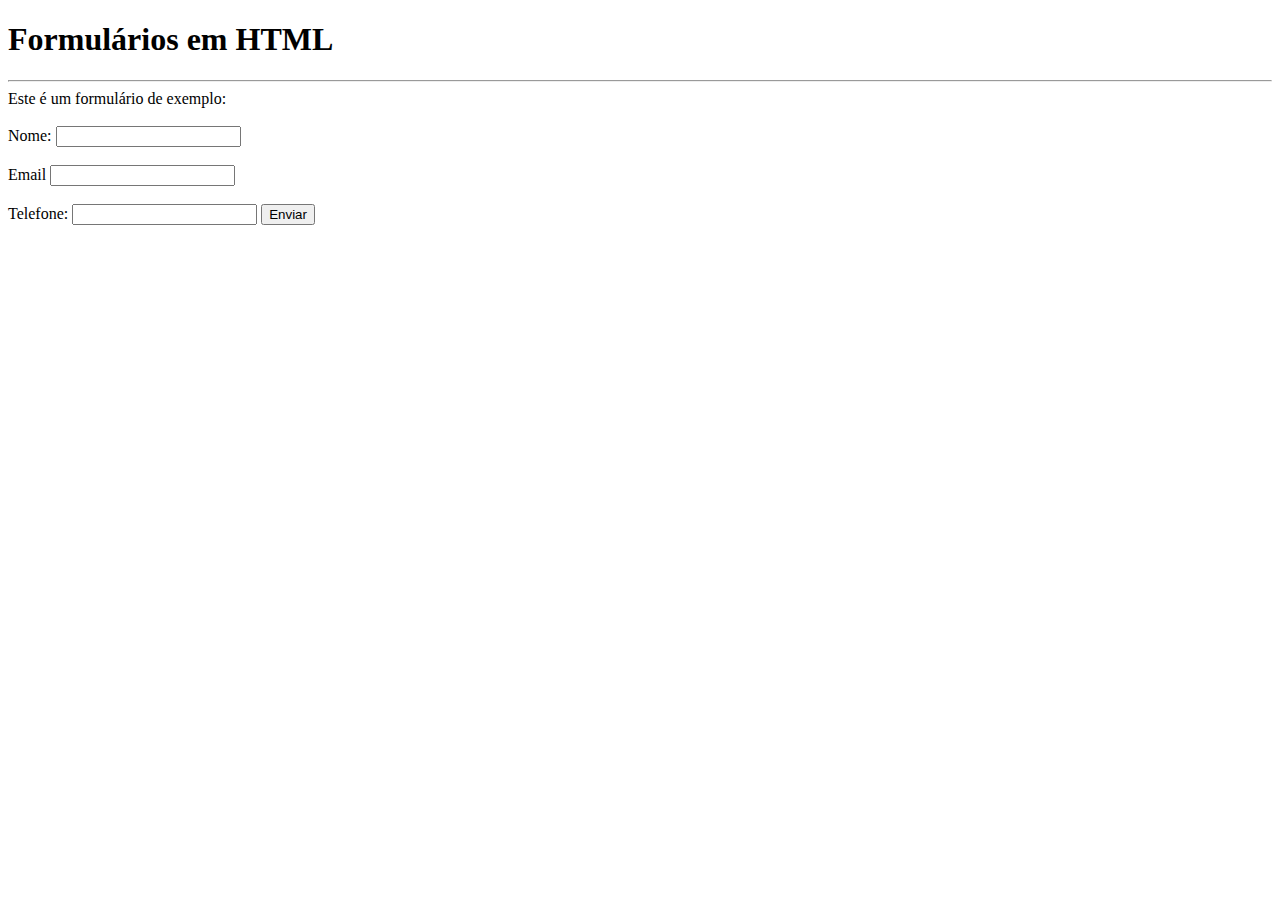
<file: html/formularios.html>
<!DOCTYPE html>
<html lang="en">
<head>
    <meta charset="UTF-8">
    <meta name="viewport" content="width=device-width, initial-scale=1.0">
    <title>Document</title>
</head>
<body>
    <div>
        <h1>Formulários em HTML</h1>
        <hr>
    </div>
    <div>
        <form name="formulario-exemplo" action="#" method="post" autocomplete="off">
            Este é um formulário de exemplo:
            <br><br>
            <label for="name">Nome:</label>
            <input type="text" id="name" name="name" required>
            <br><br>
            <label for="email">Email</label>
            <input type="email" id="email" name="email" required>
            <br><br>
            <label for="telefone">Telefone:</label>
            <input type="tel" id="telefone" name="telefone" required>
            <button type="submit">Enviar</button>
        </form>
    </div>
</body>
</html>
</file>
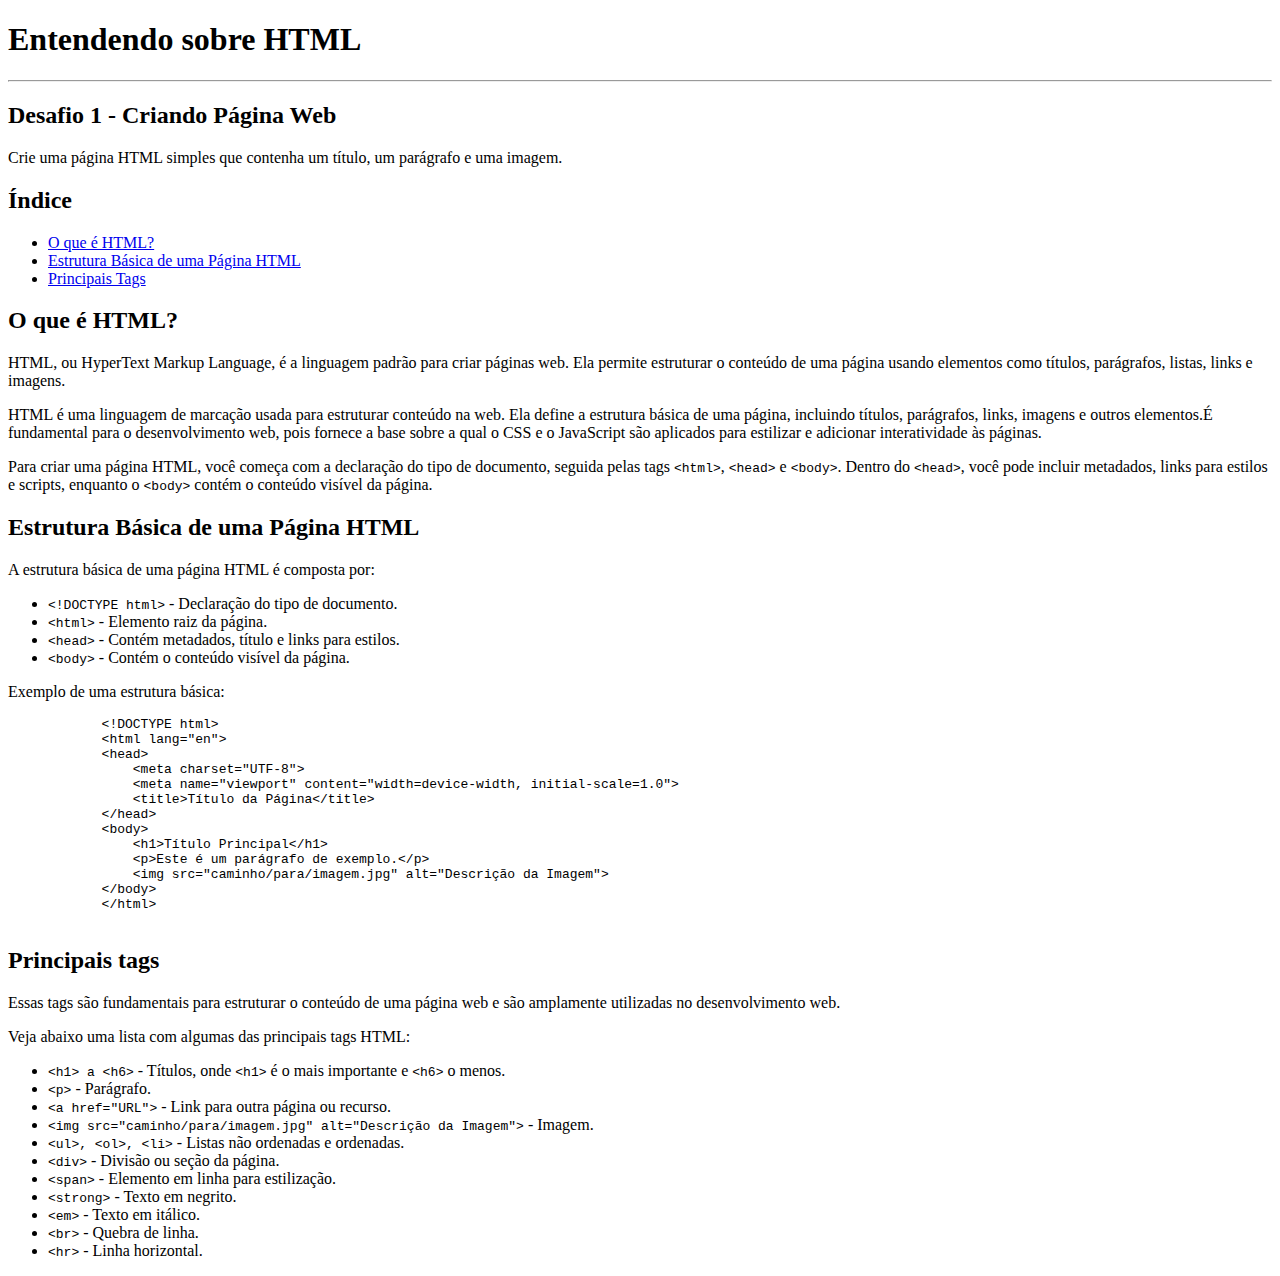
<file: curso-web-developer/html/desafio1.html>
<!DOCTYPE html>
<html lang="en">
<head>
    <meta charset="UTF-8">
    <meta name="viewport" content="width=device-width, initial-scale=1.0">
    <title>Desafio 1- Criando Página Web</title>
</head>
<body>
    <div>
        <h1>Entendendo sobre HTML</h1><hr>
    </div>
    <div>
        <h2>Desafio 1 - Criando Página Web</h2>
        <p>Crie uma página HTML simples que contenha um título, um parágrafo e uma imagem.</p>
    </div>
    <div>
        <h2>Índice</h2>
        <ul>
            <li><a href="#o-que-é-html">O que é HTML?</a></li>
            <li><a href="#estrutura-basica">Estrutura Básica de uma Página HTML</a></li>
            <li><a href="#principais-tags">Principais Tags</a></li>
    </div>
    <div>
        <h2 id="o-que-é-html">O que é HTML?</h2>
        <p>HTML, ou HyperText Markup Language, é a linguagem padrão para criar páginas web. Ela permite estruturar o conteúdo de uma página usando elementos como títulos, parágrafos, listas, links e imagens.</p>
        <p>HTML é uma linguagem de marcação usada para estruturar conteúdo na web. Ela define a estrutura básica de uma página, incluindo títulos, parágrafos, links, imagens e outros elementos.É fundamental para o desenvolvimento web, pois fornece a base sobre a qual o CSS e o JavaScript são aplicados para estilizar e adicionar interatividade às páginas.</p>
        <p>Para criar uma página HTML, você começa com a declaração do tipo de documento, seguida pelas tags <code>&lt;html&gt;</code>, <code>&lt;head&gt;</code> e <code>&lt;body&gt;</code>. Dentro do <code>&lt;head&gt;</code>, você pode incluir metadados, links para estilos e scripts, enquanto o <code>&lt;body&gt;</code> contém o conteúdo visível da página.</p>
    </div>
    <div>
        <h2 id="estrutura-basica">Estrutura Básica de uma Página HTML</h2>
        <p>A estrutura básica de uma página HTML é composta por:</p>
        <ul>
            <li><code>&lt;!DOCTYPE html&gt;</code> - Declaração do tipo de documento.</li>
            <li><code>&lt;html&gt;</code> - Elemento raiz da página.</li>
            <li><code>&lt;head&gt;</code> - Contém metadados, título e links para estilos.</li>
            <li><code>&lt;body&gt;</code> - Contém o conteúdo visível da página.</li>
        </ul>
        <p>Exemplo de uma estrutura básica:</p>
        <pre>
            &lt;!DOCTYPE html&gt;
            &lt;html lang="en"&gt;
            &lt;head&gt;
                &lt;meta charset="UTF-8"&gt;
                &lt;meta name="viewport" content="width=device-width, initial-scale=1.0"&gt;
                &lt;title&gt;Título da Página&lt;/title&gt;
            &lt;/head&gt;
            &lt;body&gt;
                &lt;h1&gt;Título Principal&lt;/h1&gt;
                &lt;p&gt;Este é um parágrafo de exemplo.&lt;/p&gt;
                &lt;img src="caminho/para/imagem.jpg" alt="Descrição da Imagem"&gt;
            &lt;/body&gt;
            &lt;/html&gt;
        </pre>
    </div>
    <div>
        <h2 id="principais-tags">Principais tags</h2>
        <p>Essas tags são fundamentais para estruturar o conteúdo de uma página web e são amplamente utilizadas no desenvolvimento web.</p>
        <p>Veja abaixo uma lista com algumas das principais tags HTML:</p>
        <ul>
            <li><code>&lt;h1&gt; a &lt;h6&gt;</code> - Títulos, onde <code>&lt;h1&gt;</code> é o mais importante e <code>&lt;h6&gt;</code> o menos.</li>
            <li><code>&lt;p&gt;</code> - Parágrafo.</li>
            <li><code>&lt;a href="URL"&gt;</code> - Link para outra página ou recurso.</li>
            <li><code>&lt;img src="caminho/para/imagem.jpg" alt="Descrição da Imagem"&gt;</code> - Imagem.</li>
            <li><code>&lt;ul&gt;, &lt;ol&gt;, &lt;li&gt;</code> - Listas não ordenadas e ordenadas.</li>
            <li><code>&lt;div&gt;</code> - Divisão ou seção da página.</li>
            <li><code>&lt;span&gt;</code> - Elemento em linha para estilização.</li>
            <li><code>&lt;strong&gt;</code> - Texto em negrito.</li>
            <li><code>&lt;em&gt;</code> - Texto em itálico.</li>    
            <li><code>&lt;br&gt;</code> - Quebra de linha.</li>
            <li><code>&lt;hr&gt;</code> - Linha horizontal.</li>
        </ul>
    </div>

</body>
</html>
</file>
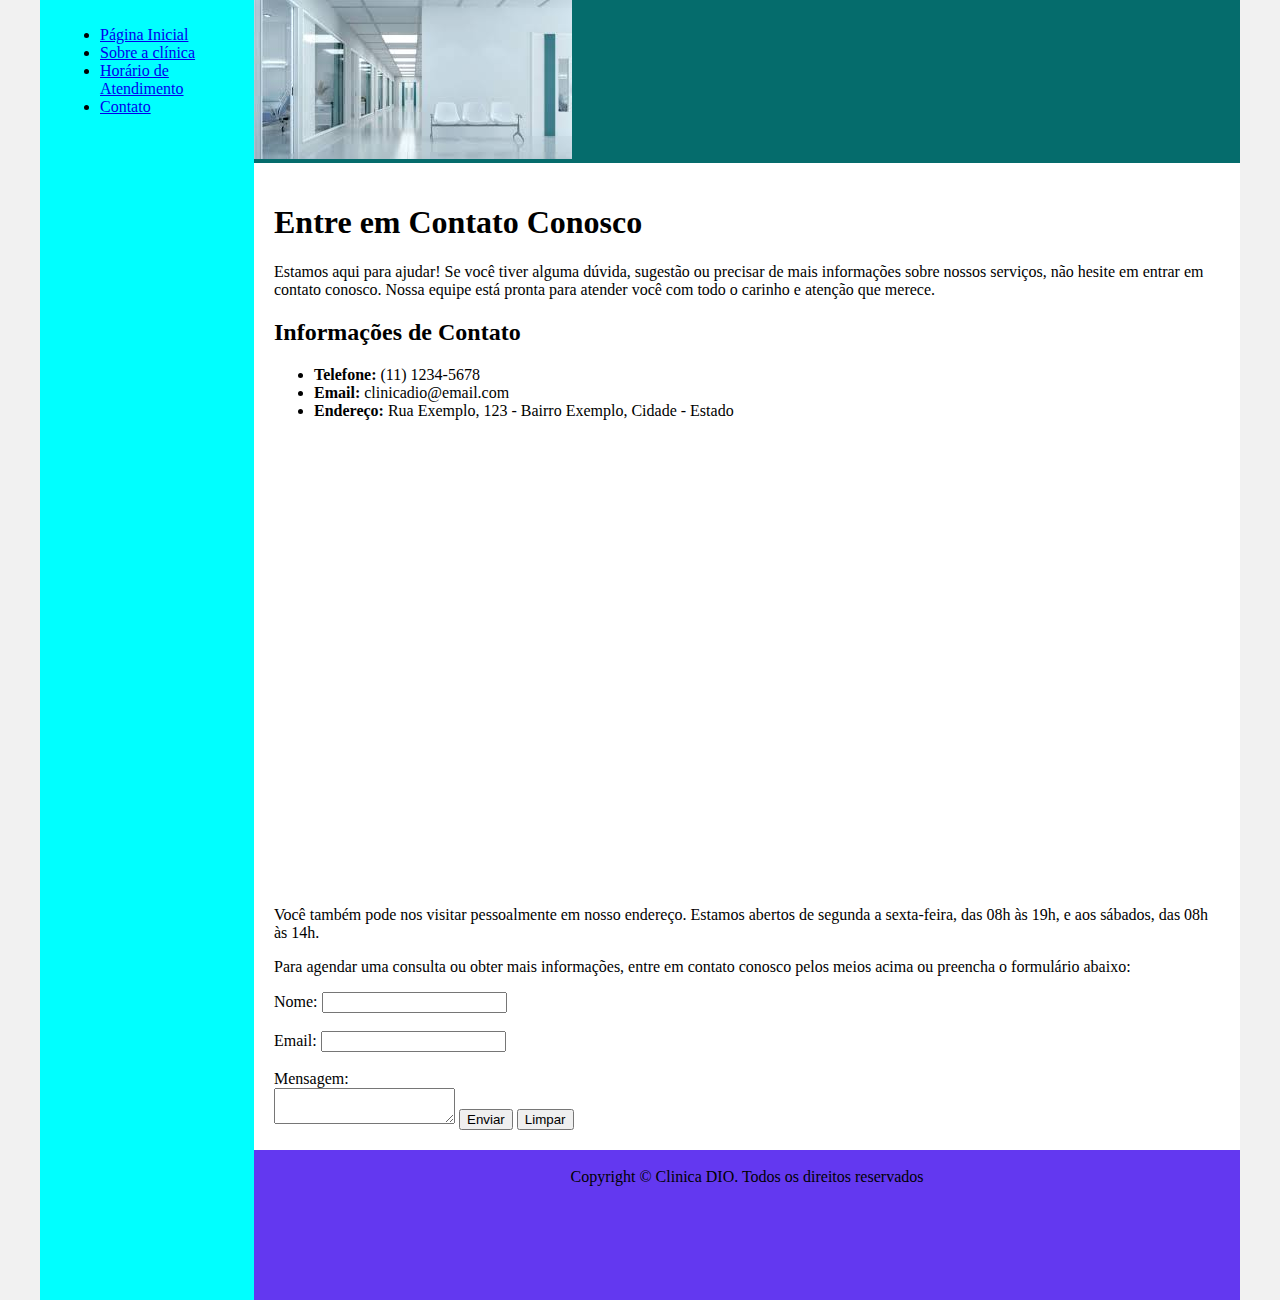
<file: html/desafio-clinica/contato.html>
<!DOCTYPE html>
<html lang="en">
<head>
    <meta charset="UTF-8">
    <meta http-equiv="X-UA-Compatible" content="IE=edge">
    <meta name="viewport" content="width=device-width, initial-scale=1.0">
    <title>Template - Utilizar como modelo</title>
    <link rel="stylesheet" href="css-clinica.css">
</head>
<body>
    <div class="wrapper">
        <div class="menu">
            <!-- Aqui vai o seu menu -->
            <ul>
                <li><a href="index.html">Página Inicial</a></li>
                <li><a href="sobre.html">Sobre a clínica</a></li>
                <li><a href="horarios.html">Horário de Atendimento</a></li>
                <li><a href="contato.html">Contato</a></li>
            </ul>
        </div>

        <div class="main">
            <div class="header">
                <img src="img4.jpg" alt="">
            </div>
    
            <div class="content">
                <h1>Entre em Contato Conosco</h1>
                <p>Estamos aqui para ajudar! Se você tiver alguma dúvida, sugestão ou precisar de mais informações sobre nossos serviços, não hesite em entrar em contato conosco. Nossa equipe está pronta para atender você com todo o carinho e atenção que merece.</p>
                
                <h2>Informações de Contato</h2>
                <ul>
                    <li><strong>Telefone:</strong> (11) 1234-5678</li>
                    <li><strong>Email:</strong> clinicadio@email.com</li>
                    <li><strong>Endereço:</strong> Rua Exemplo, 123 - Bairro Exemplo, Cidade - Estado</li>
                </ul>
                <iframe src="https://www.google.com/maps/embed?pb=!1m18!1m12!1m3!1d3656.123456789012!2d-46.12345678901234!3d-23.123456789012345!2m3!1f0!2f0!3f0!3m2!1i1024!2i768!4f13.1!3m3!1m2!1s0x94ce123456789012%3A0x1234567890123456!2sClinica%20DIO!5e0!3m2!1spt-BR!2sbr!4v1612345678901" width="600" height="450" style="border:0;" allowfullscreen="" loading="lazy"></iframe>
                <p>Você também pode nos visitar pessoalmente em nosso endereço. Estamos abertos de segunda a sexta-feira, das 08h às 19h, e aos sábados, das 08h às 14h.</p>
                <p>Para agendar uma consulta ou obter mais informações, entre em contato conosco pelos meios acima ou preencha o formulário abaixo:</p>
                <form>
                    <label for="nome">Nome: </label><input type="text" id="nome" name="nome" required><br><br>
                    <label for="email">Email: </label><input type="email" id="email" name="email" required><br><br>
                    <label for="mensagem">Mensagem: </label><br>
                    <textarea name="mensagem" id="mensagem" width="200px" height="200px" ></textarea>
                    <button type="submit">Enviar</button>
                    <button type="reset">Limpar</button>
                </form>
            </div>
    
            <div class="footer" align = "center">
                <br>
                Copyright © Clinica DIO. Todos os direitos reservados
            </div>
        </div>
    </div>
</body>
</html>
</file>
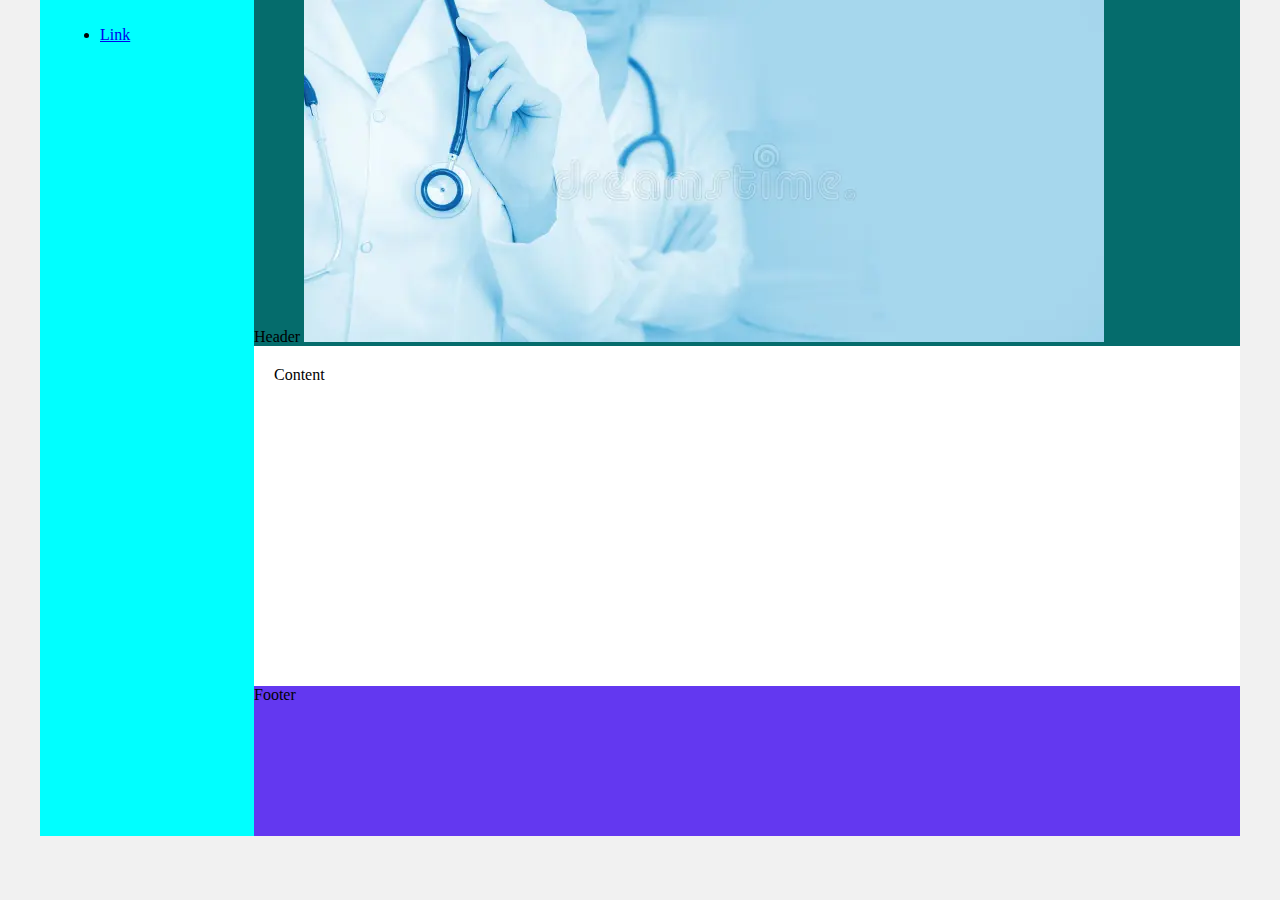
<file: html/desafio-clinica/desafio2-clinica.html>
<!DOCTYPE html>
<html lang="en">
<head>
    <meta charset="UTF-8">
    <meta http-equiv="X-UA-Compatible" content="IE=edge">
    <meta name="viewport" content="width=device-width, initial-scale=1.0">
    <title>Template - Utilizar como modelo</title>
    <link rel="stylesheet" href="css-clinica.css">
</head>
<body>
    <div class="wrapper">
        <div class="menu">
            <!-- Aqui vai o seu menu -->
            <ul>
                <li><a href="#">Link</a></li>
            </ul>
        </div>

        <div class="main">
            <div class="header">
                Header
                <!-- Aqui vai o seu header -->
                <img src="header.webp" alt="">
            </div>
    
            <div class="content">
                Content
                <!-- Aqui vai o seu conteúdo -->
            </div>
    
            <div class="footer">
                Footer
                <!-- Aqui vai o seu rodapé -->
            </div>
        </div>
    </div>
</body>
</html>
</file>
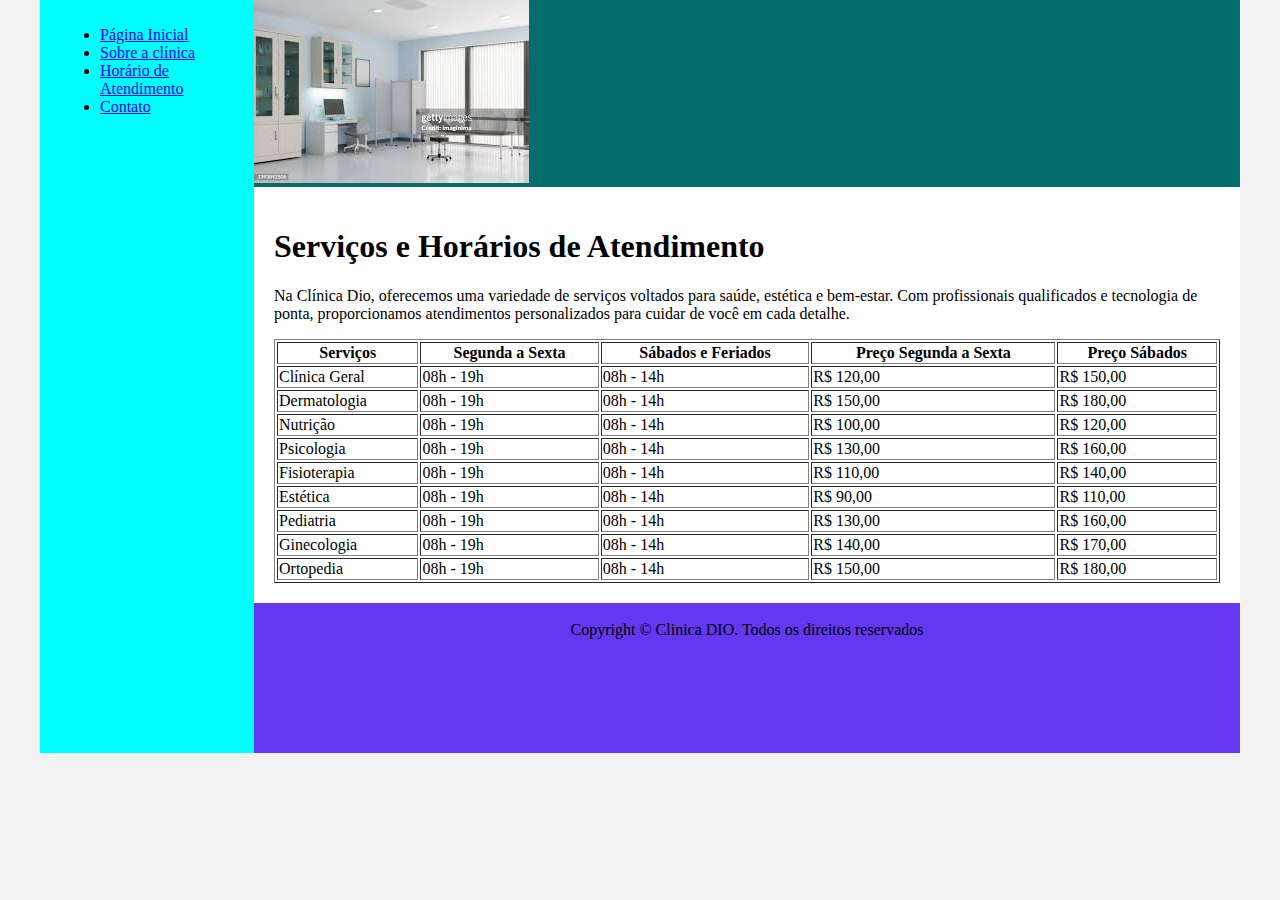
<file: html/desafio-clinica/horarios.html>
<!DOCTYPE html>
<html lang="en">
<head>
    <meta charset="UTF-8">
    <meta http-equiv="X-UA-Compatible" content="IE=edge">
    <meta name="viewport" content="width=device-width, initial-scale=1.0">
    <title>Template - Utilizar como modelo</title>
    <link rel="stylesheet" href="css-clinica.css">
</head>
<body>
    <div class="wrapper">
        <div class="menu">
            <!-- Aqui vai o seu menu -->
            <ul>
                <li><a href="index.html">Página Inicial</a></li>
                <li><a href="sobre.html">Sobre a clínica</a></li>
                <li><a href="horarios.html">Horário de Atendimento</a></li>
                <li><a href="contato.html">Contato</a></li>
            </ul>
        </div>

        <div class="main">
            <div class="header">
                <!-- Aqui vai o seu header -->
                <img src="img3.jpg" alt="">
            </div>
    
            <div class="content">
                <h1>Serviços e Horários de Atendimento</h1>
                <p>Na Clínica Dio, oferecemos uma variedade de serviços voltados para saúde, estética e bem-estar. Com profissionais qualificados e tecnologia de ponta, proporcionamos atendimentos personalizados para cuidar de você em cada detalhe.</p>
                <table border="1" width="100%" align="center">
                    <thead>
                        <th>Serviços</th>
                        <th>Segunda a Sexta</th>
                        <th>Sábados e Feriados</th>
                        <th>Preço Segunda a Sexta</th>
                        <th>Preço Sábados</th>
                    </thead>
                    <tbody>
                        <tr>
                            <td>Clínica Geral</td>
                            <td>08h - 19h</td>
                            <td>08h - 14h</td>
                            <td>R$ 120,00</td>
                            <td>R$ 150,00</td>
                        </tr>
                        <tr>
                            <td>Dermatologia</td>
                            <td>08h - 19h</td>
                            <td>08h - 14h</td>
                            <td>R$ 150,00</td>
                            <td>R$ 180,00</td>
                        </tr>
                        <tr>
                            <td>Nutrição</td>
                            <td>08h - 19h</td>
                            <td>08h - 14h</td>
                            <td>R$ 100,00</td>
                            <td>R$ 120,00</td>
                        </tr>
                        <tr>
                            <td>Psicologia</td>
                            <td>08h - 19h</td>
                            <td>08h - 14h</td>
                            <td>R$ 130,00</td>
                            <td>R$ 160,00</td>
                        </tr>
                        <tr>
                            <td>Fisioterapia</td>
                            <td>08h - 19h</td>
                            <td>08h - 14h</td>
                            <td>R$ 110,00</td>
                            <td>R$ 140,00</td>
                        </tr>
                        <tr>    
                            <td>Estética</td>
                            <td>08h - 19h</td>
                            <td>08h - 14h</td>
                            <td>R$ 90,00</td>
                            <td>R$ 110,00</td>      
                        </tr>
                        <tr>
                            <td>Pediatria</td>
                            <td>08h - 19h</td>
                            <td>08h - 14h</td>
                            <td>R$ 130,00</td>
                            <td>R$ 160,00</td>
                        </tr>
                        <tr>
                            <td>Ginecologia</td>
                            <td>08h - 19h</td>
                            <td>08h - 14h</td>
                            <td>R$ 140,00</td>
                            <td>R$ 170,00</td>
                        </tr>
                        <tr>
                            <td>Ortopedia</td>
                            <td>08h - 19h</td>
                            <td>08h - 14h</td>
                            <td>R$ 150,00</td>
                            <td>R$ 180,00</td>
                        </tr>
                    </tbody>
                </table>
            </div>
    
            <div class="footer" align = "center">
                <br>
                Copyright © Clinica DIO. Todos os direitos reservados
            </div>
        </div>
    </div>
</body>
</html>
</file>
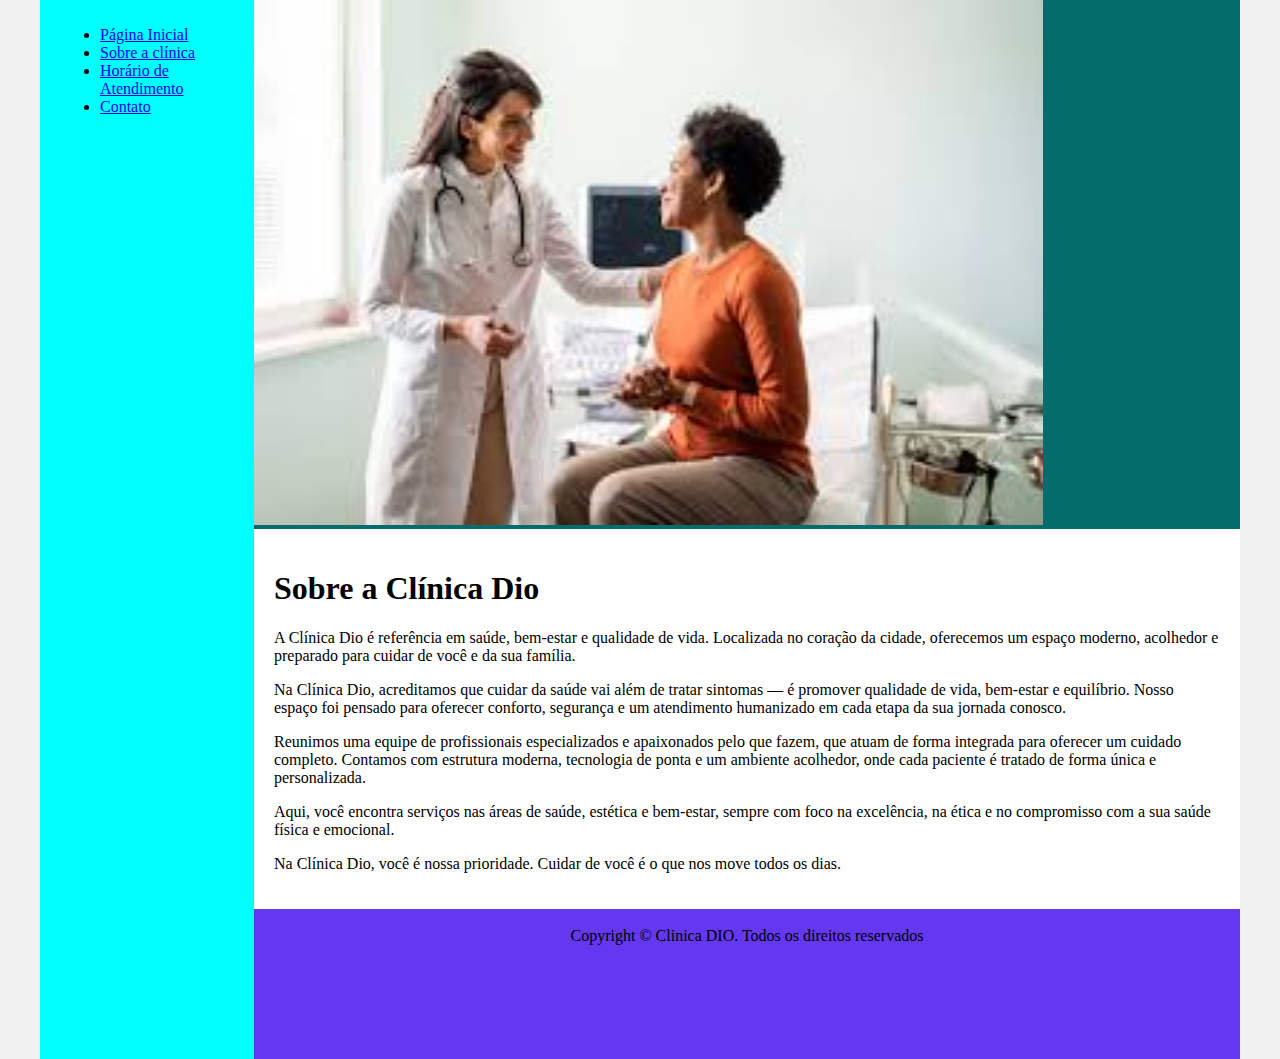
<file: html/desafio-clinica/sobre.html>
<!DOCTYPE html>
<html lang="en">

<head>
    <meta charset="UTF-8">
    <meta http-equiv="X-UA-Compatible" content="IE=edge">
    <meta name="viewport" content="width=device-width, initial-scale=1.0">
    <title>Template - Utilizar como modelo</title>
    <link rel="stylesheet" href="css-clinica.css">
</head>

<body>
    <div class="wrapper">
        <div class="menu">
            <!-- Aqui vai o seu menu -->
            <ul>
                <li><a href="index.html">Página Inicial</a></li>
                <li><a href="sobre.html">Sobre a clínica</a></li>
                <li><a href="horarios.html">Horário de Atendimento</a></li>
                <li><a href="contato.html">Contato</a></li>
            </ul>
        </div>

        <div class="main">
            <div class="header">
                <!-- Aqui vai o seu header -->
                <img src="img2.jpg" alt="" width="80%" height="auto">
            </div>

            <div class="content">
                <h1>Sobre a Clínica Dio</h1>
                <p>A Clínica Dio é referência em saúde, bem-estar e qualidade de vida. Localizada no coração da cidade,
                    oferecemos um espaço moderno, acolhedor e preparado para cuidar de você e da sua família.</p>
                <p>Na Clínica Dio, acreditamos que cuidar da saúde vai além de tratar sintomas — é promover qualidade de
                    vida, bem-estar e equilíbrio. Nosso espaço foi pensado para oferecer conforto, segurança e um
                    atendimento humanizado em cada etapa da sua jornada conosco.

                <p>Reunimos uma equipe de profissionais especializados e apaixonados pelo que fazem, que atuam de forma
                    integrada para oferecer um cuidado completo. Contamos com estrutura moderna, tecnologia de ponta e
                    um ambiente acolhedor, onde cada paciente é tratado de forma única e personalizada.</p>

                <p>Aqui, você encontra serviços nas áreas de saúde, estética e bem-estar, sempre com foco na excelência,
                    na ética e no compromisso com a sua saúde física e emocional.</p>

                <p>Na Clínica Dio, você é nossa prioridade. Cuidar de você é o que nos move todos os dias.</p>
            </div>

            <div class="footer" align="center">
                <br>
                Copyright © Clinica DIO. Todos os direitos reservados
            </div>
        </div>
    </div>
</body>

</html>
</file>
<file: clinica-medica-aula/assets/css/carousel.css>
/* GLOBAL STYLES
-------------------------------------------------- */
/* Padding below the footer and lighter body text */

body {
  padding-top: 3rem;
  padding-bottom: 3rem;
  color: rgb(var(--bs-tertiary-color-rgb));
}


/* CUSTOMIZE THE CAROUSEL
-------------------------------------------------- */

/* Carousel base class */
.carousel {
  margin-bottom: 4rem;
}
/* Since positioning the image, we need to help out the caption */
.carousel-caption {
  bottom: 3rem;
  z-index: 10;
}

/* Declare heights because of positioning of img element */
.carousel-item {
  height: 32rem;
}


/* MARKETING CONTENT
-------------------------------------------------- */

/* Center align the text within the three columns below the carousel */
.marketing .col-lg-4 {
  margin-bottom: 1.5rem;
  text-align: center;
}
/* rtl:begin:ignore */
.marketing .col-lg-4 p {
  margin-right: .75rem;
  margin-left: .75rem;
}
/* rtl:end:ignore */


/* Featurettes
------------------------- */

.featurette-divider {
  margin: 5rem 0; /* Space out the Bootstrap <hr> more */
}

/* Thin out the marketing headings */
/* rtl:begin:remove */
.featurette-heading {
  letter-spacing: -.05rem;
}

/* rtl:end:remove */

/* RESPONSIVE CSS
-------------------------------------------------- */

@media (min-width: 40em) {
  /* Bump up size of carousel content */
  .carousel-caption p {
    margin-bottom: 1.25rem;
    font-size: 1.25rem;
    line-height: 1.4;
  }

  .featurette-heading {
    font-size: 50px;
  }
}

@media (min-width: 62em) {
  .featurette-heading {
    margin-top: 7rem;
  }
}


.bd-placeholder-img {
        font-size: 1.125rem;
        text-anchor: middle;
        -webkit-user-select: none;
        -moz-user-select: none;
        user-select: none;
      }
      @media (min-width: 768px) {
        .bd-placeholder-img-lg {
          font-size: 3.5rem;
        }
      }
      .b-example-divider {
        width: 100%;
        height: 3rem;
        background-color: #0000001a;
        border: solid rgba(0, 0, 0, 0.15);
        border-width: 1px 0;
        box-shadow: inset 0 0.5em 1.5em #0000001a,
          inset 0 0.125em 0.5em #00000026;
      }
      .b-example-vr {
        flex-shrink: 0;
        width: 1.5rem;
        height: 100vh;
      }
      .bi {
        vertical-align: -0.125em;
        fill: currentColor;
      }
      .nav-scroller {
        position: relative;
        z-index: 2;
        height: 2.75rem;
        overflow-y: hidden;
      }
      .nav-scroller .nav {
        display: flex;
        flex-wrap: nowrap;
        padding-bottom: 1rem;
        margin-top: -1px;
        overflow-x: auto;
        text-align: center;
        white-space: nowrap;
        -webkit-overflow-scrolling: touch;
      }
      .btn-bd-primary {
        --bd-violet-bg: #712cf9;
        --bd-violet-rgb: 112.520718, 44.062154, 249.437846;
        --bs-btn-font-weight: 600;
        --bs-btn-color: var(--bs-white);
        --bs-btn-bg: var(--bd-violet-bg);
        --bs-btn-border-color: var(--bd-violet-bg);
        --bs-btn-hover-color: var(--bs-white);
        --bs-btn-hover-bg: #6528e0;
        --bs-btn-hover-border-color: #6528e0;
        --bs-btn-focus-shadow-rgb: var(--bd-violet-rgb);
        --bs-btn-active-color: var(--bs-btn-hover-color);
        --bs-btn-active-bg: #5a23c8;
        --bs-btn-active-border-color: #5a23c8;
      }
      .bd-mode-toggle {
        z-index: 1500;
      }
      .bd-mode-toggle .bi {
        width: 1em;
        height: 1em;
      }
      .bd-mode-toggle .dropdown-menu .active .bi {
        display: block !important;
      }

       .bd-placeholder-img {
        font-size: 1.125rem;
        text-anchor: middle;
        -webkit-user-select: none;
        -moz-user-select: none;
        user-select: none;
      }
      @media (min-width: 768px) {
        .bd-placeholder-img-lg {
          font-size: 3.5rem;
        }
      }
      .b-example-divider {
        width: 100%;
        height: 3rem;
        background-color: #0000001a;
        border: solid rgba(0, 0, 0, 0.15);
        border-width: 1px 0;
        box-shadow: inset 0 0.5em 1.5em #0000001a,
          inset 0 0.125em 0.5em #00000026;
      }
      .b-example-vr {
        flex-shrink: 0;
        width: 1.5rem;
        height: 100vh;
      }
      .bi {
        vertical-align: -0.125em;
        fill: currentColor;
      }
      .nav-scroller {
        position: relative;
        z-index: 2;
        height: 2.75rem;
        overflow-y: hidden;
      }
      .nav-scroller .nav {
        display: flex;
        flex-wrap: nowrap;
        padding-bottom: 1rem;
        margin-top: -1px;
        overflow-x: auto;
        text-align: center;
        white-space: nowrap;
        -webkit-overflow-scrolling: touch;
      }
      .btn-bd-primary {
        --bd-violet-bg: #712cf9;
        --bd-violet-rgb: 112.520718, 44.062154, 249.437846;
        --bs-btn-font-weight: 600;
        --bs-btn-color: var(--bs-white);
        --bs-btn-bg: var(--bd-violet-bg);
        --bs-btn-border-color: var(--bd-violet-bg);
        --bs-btn-hover-color: var(--bs-white);
        --bs-btn-hover-bg: #6528e0;
        --bs-btn-hover-border-color: #6528e0;
        --bs-btn-focus-shadow-rgb: var(--bd-violet-rgb);
        --bs-btn-active-color: var(--bs-btn-hover-color);
        --bs-btn-active-bg: #5a23c8;
        --bs-btn-active-border-color: #5a23c8;
      }
      .bd-mode-toggle {
        z-index: 1500;
      }
      .bd-mode-toggle .bi {
        width: 1em;
        height: 1em;
      }
      .bd-mode-toggle .dropdown-menu .active .bi {
        display: block !important;
      }
</file>
<file: html/desafio-clinica/css-clinica.css>
html, body {
    margin: 0;
}
body {
    background-color: #f1f1f1;
    display: flex;
    justify-content: center;
}

.wrapper {
    width: 1200px;
    display: flex;
    margin: 0 auto;
    background-color: aquamarine;
}
.main {
    display: flex;
    flex-flow: column;
    width: 85%;
}
.menu {
    width: 15%;
    background-color: aqua;
    padding: 10px 20px 0px;
}
.header {
    background-color: rgb(5, 108, 108);
    min-height: 150px;
}
.content {
    background-color: white;
    min-height: 300px;
    padding: 20px;
}
.footer {
    background-color: rgb(99, 56, 240);
    min-height: 150px;
}
</file>
<file: html/desafio-wikipedia/assets/style.css>
body, html {
    margin: 0;
    padding: 0;
    font-family: 'Segoe UI', Tahoma, Geneva, Verdana, sans-serif;
}
ul { list-style: none; padding-left: 5px; }
a { color:blue; text-decoration: none;}
.bar {
    background-color: #f9f9fb;
    padding:15px;
    border-top: solid 1px #cdcdcd;
    border-bottom: solid 1px #cdcdcd;
}
a:hover {
  text-decoration: underline;
}
img {
  max-width: 100%;
  height: auto;
}

h2 {
  font-size: 1.8rem;
  border-bottom: 2px solid #cdcdcd;
  padding-bottom: 5px;
  margin-top: 2rem;
  margin-bottom: 1rem;
  color: #444;
}
.content {
    max-width: 1440px;
    margin: auto;
    grid-gap: 3rem;
    display: grid;
    gap: 3rem;
    grid-template-areas: "sidebar main anchors";
    grid-template-columns: minmax(0,15rem) minmax(0,2.5fr) minmax(0,15rem);
    padding-left: 1rem;
    padding-right: 1rem;
}
.footer {
  min-height: 100px;
  border-top: solid 1px #cdcdcd;
  background-color: #f1f1f1;
  padding: 20px;
  text-align: center;
}
.sidebar { 
  border-right: solid 1px #cdcdcd;
  grid-area: sidebar;
}

.main {
  grid-area: main;
}

.anchors {
  border-left: solid 1px #cdcdcd;
  padding-left: 15px;
  grid-area: anchors;
}
figure {
    text-align: center;
}
</file>
